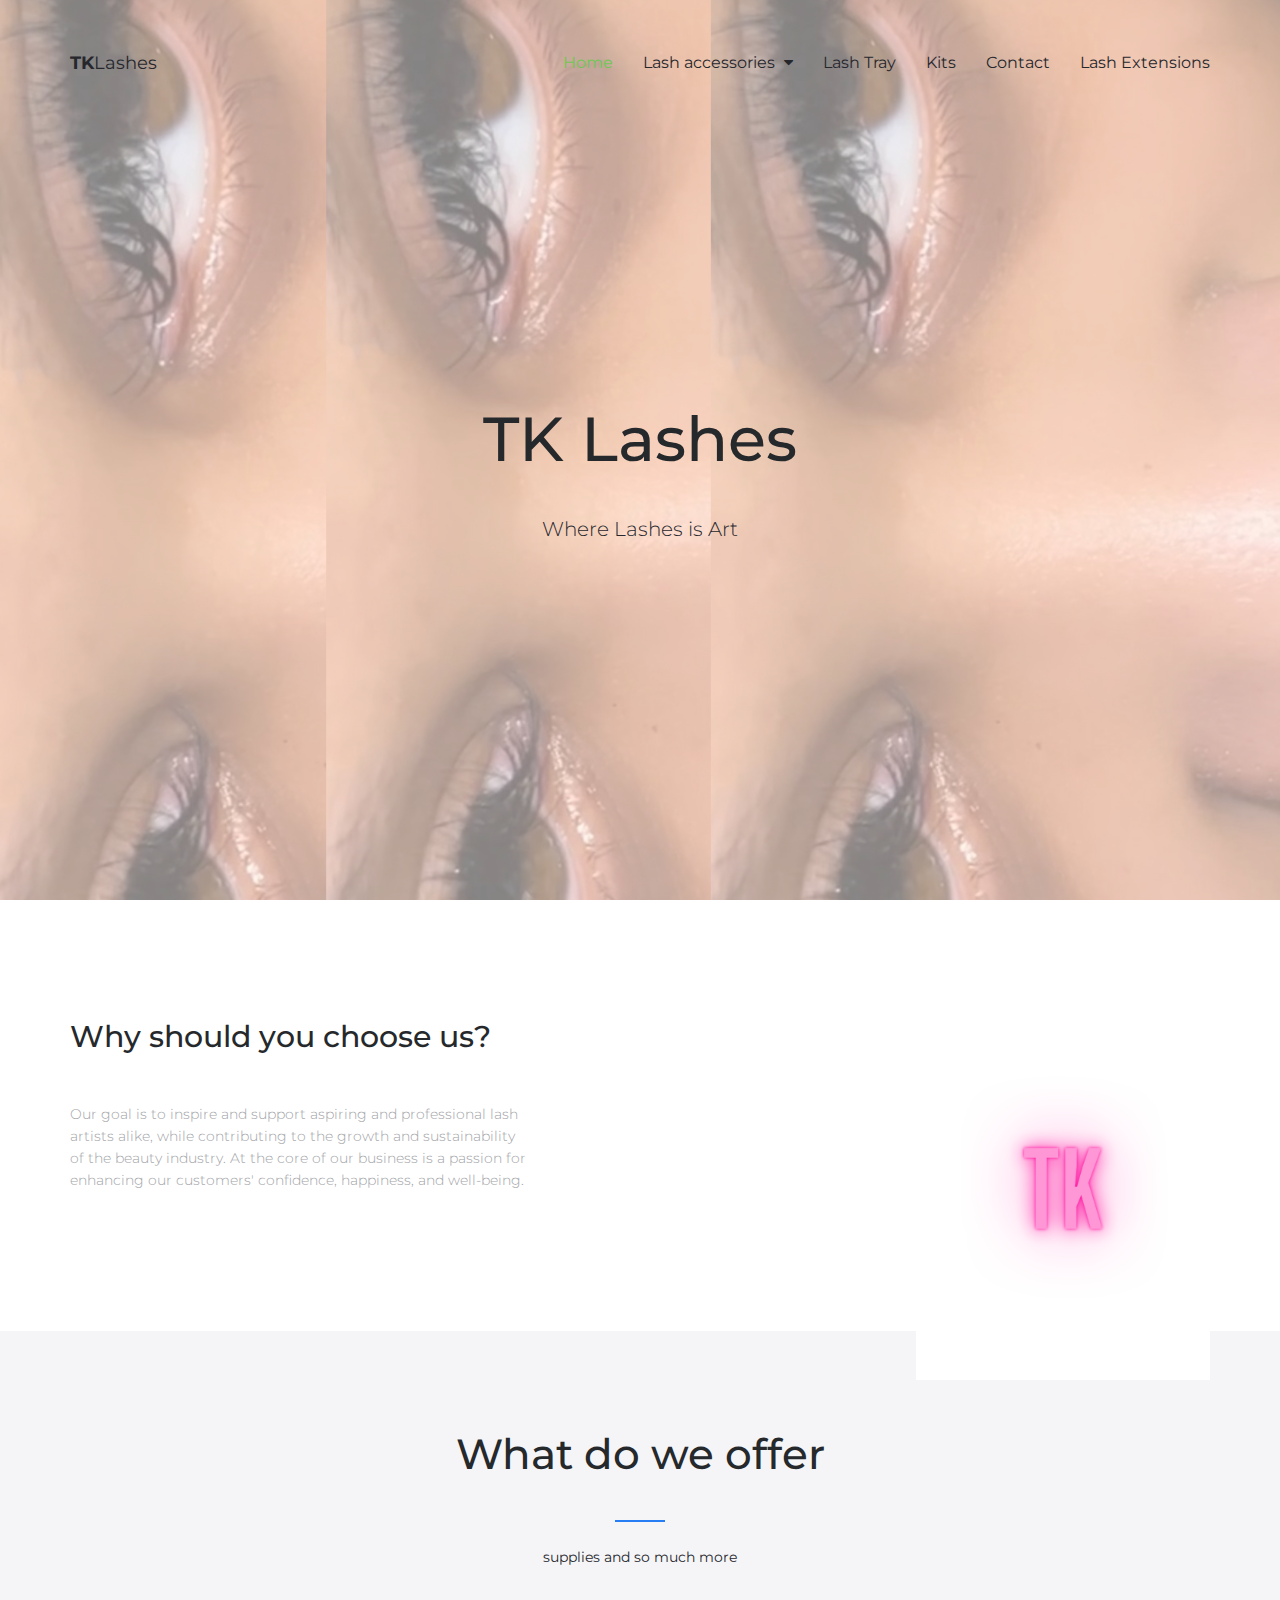
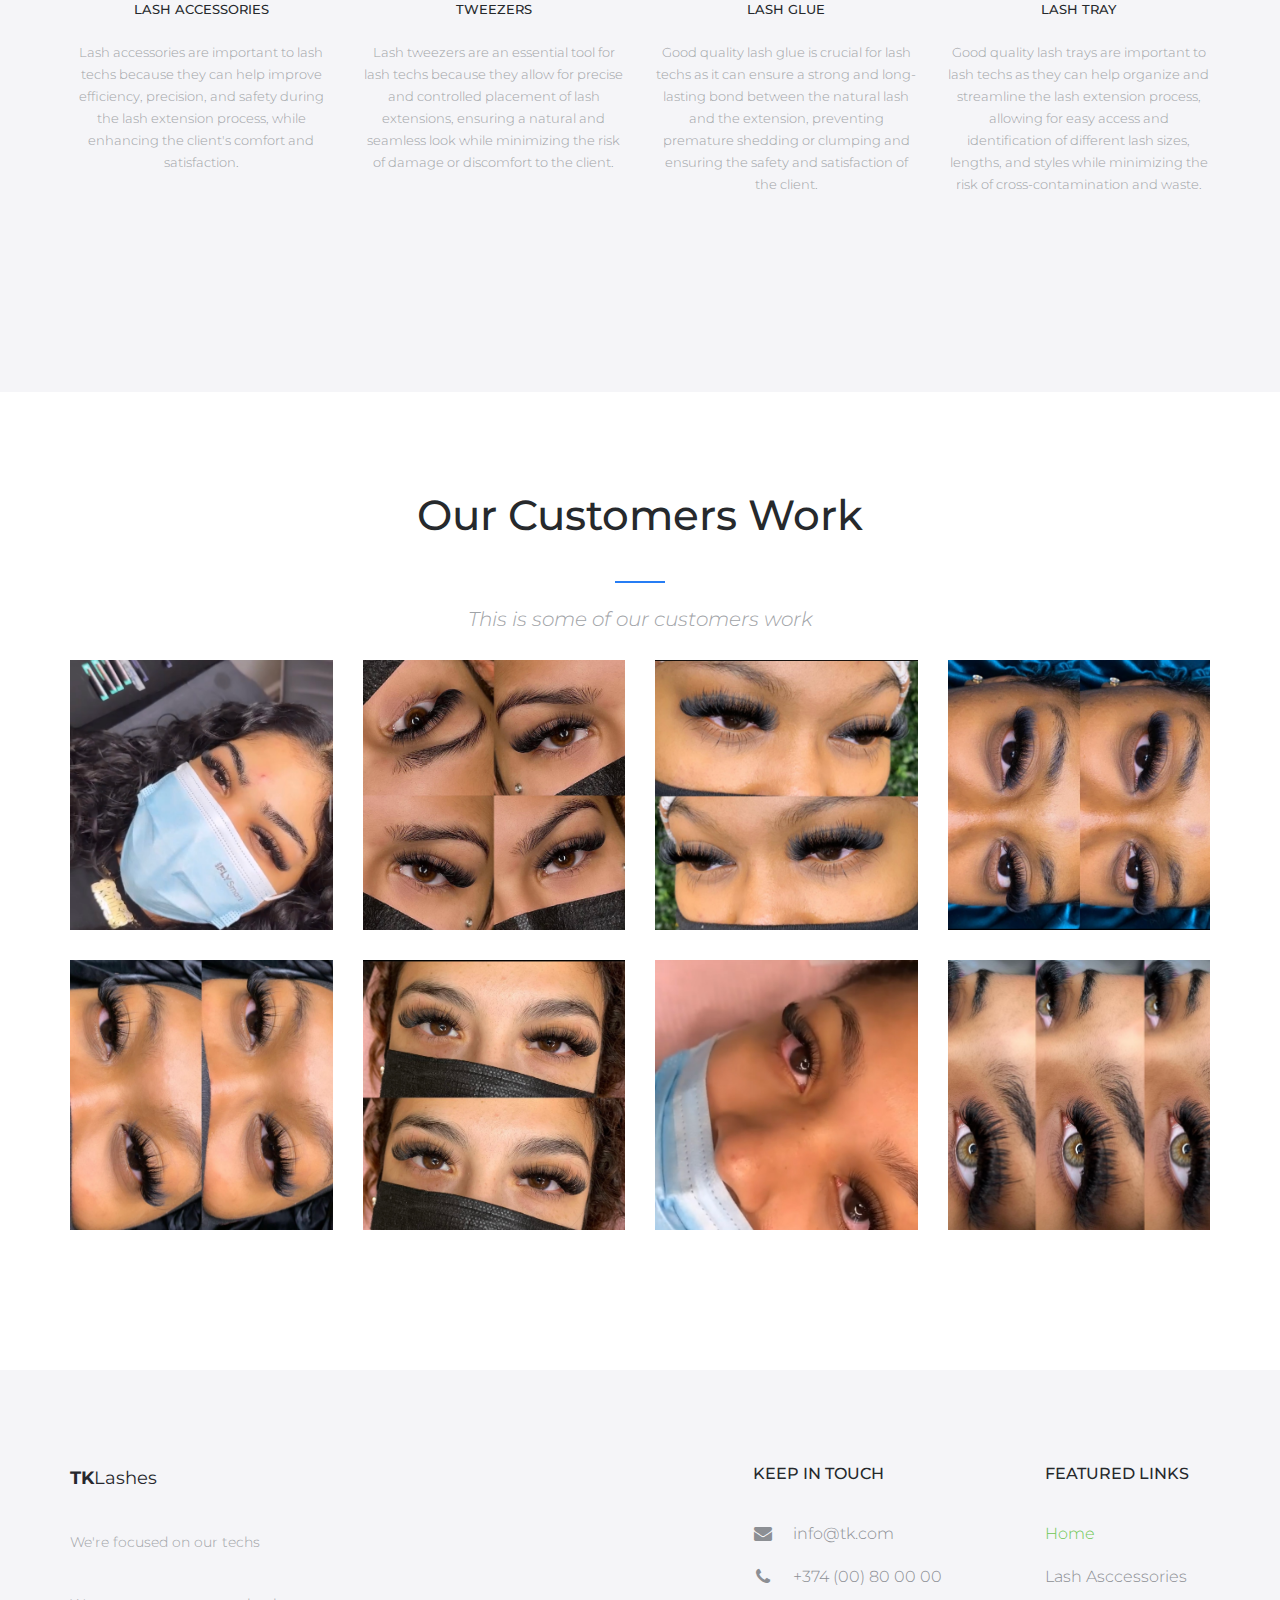
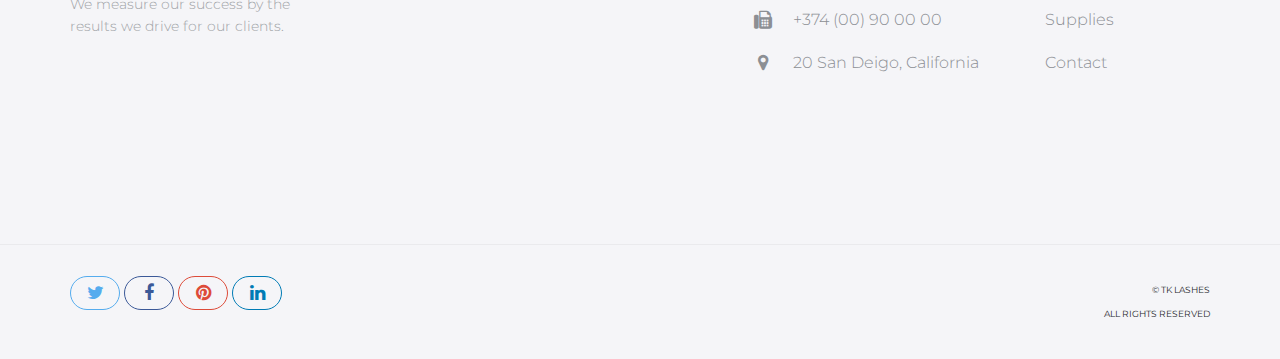
<file: index.html>
<!DOCTYPE html>
<html lang="en">
<head>

    <!-- Basic Page Needs
    ================================================== -->
    <meta http-equiv="Content-Type" content="text/html; charset=utf-8">
    <meta http-equiv="X-UA-Compatible" content="IE=edge">

    <title>TK Lashes</title>

    <meta name="description" content="">
    <meta name="author" content="">
    <meta name="keywords" content="">

    <!-- Mobile Specific Metas
    ================================================== -->
    <meta name="viewport" content="width=device-width, minimum-scale=1.0, maximum-scale=1.0">
    <meta name="apple-mobile-web-app-capable" content="yes">

    <!-- Fonts -->
    <link href="https://fonts.googleapis.com/css?family=Montserrat:300,300i,400,600,700" rel="stylesheet">
    <link rel="stylesheet" href="http://cdnjs.cloudflare.com/ajax/libs/font-awesome/4.4.0/css/font-awesome.min.css">

    <!-- Favicon
    ================================================== -->
    <link rel="apple-touch-icon" sizes="180x180" href="assets/img/tk.png">
    <link rel="icon" type="image/png" sizes="16x16" href="tk.png">

    <!-- Stylesheets
    ================================================== -->
    <!-- Bootstrap core CSS -->
    <link href="assets/css/bootstrap.min.css" rel="stylesheet">

    <!-- Custom styles for this template -->
    <link href="assets/css/style.css" rel="stylesheet">
    <link href="assets/css/responsive.css" rel="stylesheet">

    <!-- HTML5 shim and Respond.js IE8 support of HTML5 elements and media queries -->
    <!--[if lt IE 9]>
    <script src="https://oss.maxcdn.com/libs/html5shiv/3.7.0/html5shiv.js"></script>
    <script src="https://oss.maxcdn.com/libs/respond.js/1.4.2/respond.min.js"></script>
    <![endif]-->

</head>
<body>

    <header id="masthead" class="site-header">
        <nav id="primary-navigation" class="site-navigation">
            <div class="container">

                <div class="navbar-header">
                   
                    <a class="site-title"><span>TK</span>Lashes</a>

                </div><!-- /.navbar-header -->

                <div class="collapse navbar-collapse" id="agency-navbar-collapse">

                    <ul class="nav navbar-nav navbar-right">

                        <li class="active"><a href="index.html" data-toggle="dropdown">Home</a></li>
                        <li class="dropdown"><a href="#" class="dropdown-toggle" data-toggle="dropdown">Lash accessories <i class="fa fa-caret-down hidden-xs" aria-hidden="true"></i></a>

                            <ul class="dropdown-menu" role="menu" aria-labelledby="menu1">
                              <li><a href="portfolio.html">Tweezers</a></li>
                              <li><a href="blog.html">Lash Glue</a></li>
                            </ul>

                        </li>
                        <li><a href="portfolio.html">Lash Tray</a></li>
                        <li><a href="blog.html">Kits</a></li>
                        <li><a href="contact.html">Contact</a></li>
                        <li><a href="ui-elements.html">Lash Extensions </a></li>

                    </ul>

                </div>

            </div>   
        </nav><!-- /.site-navigation -->
    </header><!-- /#mastheaed -->

    <div id="hero" class="hero overlay">
        <div class="hero-content">
            <div class="hero-text">
                <h1>TK Lashes</h1>
                <p> Where Lashes is Art</p>
                
            </div><!-- /.hero-text -->
        </div><!-- /.hero-content -->
    </div><!-- /.hero -->

    <main id="main" class="site-main">

        <section class="site-section section-features">
            <div class="container">
                <div class="row">
                    <div class="col-sm-5">
                        <h2>Why should you choose us?</h2>
                        <p>Our goal is to inspire and support aspiring and professional lash artists alike, while contributing to the growth and sustainability of the beauty industry. At the core of our business is a passion for enhancing our customers' confidence, happiness, and well-being.</p>
                    </div>
                    <div class="col-sm-7 hidden-xs">
                        <img src="assets/img/tk.png" alt="">
                    </div>
                </div>
            </div>
        </section><!-- /.section-features -->

        <section class="site-section section-services gray-bg text-center">
            <div class="container">
                <h2 class="heading-separator">What do we offer</h2
                    p class="subheading-text">supplies and so much more</p>
                <div class="row">
                    <div class="col-md-3 col-xs-6">
                        <div class="service">
                           
                            <h3 class="service-title">Lash accessories</h3>
                            <p class="service-info"> Lash accessories are important to lash techs because they can help improve efficiency, precision, and safety during the lash extension process, while enhancing the client's comfort and satisfaction.



                            </p>
                        </div><!-- /.service -->
                    </div>
                    <div class="col-md-3 col-xs-6">
                        <div class="service">
                            
                            <h3 class="service-title">Tweezers</h3>
                            <p class="service-info">Lash tweezers are an essential tool for lash techs because they allow for precise and controlled placement of lash extensions, ensuring a natural and seamless look while minimizing the risk of damage or discomfort to the client. </p>
                        </div><!-- /.service -->
                    </div>
                    <div class="col-md-3 col-xs-6">
                        <div class="service">
                         
                            <h3 class="service-title">Lash Glue</h3>
                            <p class="service-info">Good quality lash glue is crucial for lash techs as it can ensure a strong and long-lasting bond between the natural lash and the extension, preventing premature shedding or clumping and ensuring the safety and satisfaction of the client.</p>
                        </div><!-- /.service -->
                    </div>
                    <div class="col-md-3 col-xs-6">
                        <div class="service">
                            
                            <h3 class="service-title">Lash Tray</h3>
                            <p class="service-info">Good quality lash trays are important to lash techs as they can help organize and streamline the lash extension process, allowing for easy access and identification of different lash sizes, lengths, and styles while minimizing the risk of cross-contamination and waste.</p>
                        </div><!-- /.service -->
                    </div>
                
                </div>
            </div>
        </section><!-- /.section-services -->

        <section class="site-section section-portfolio">
            <div class="container">
                <div class="text-center">
                    <h2 class="heading-separator">Our Customers Work</h2>
                    <p class="subheading-text">This is some of our customers work</p>
                </div>
                <div class="row">
                    <div class="col-lg-3 col-md-4 col-xs-6">
                        <div class="portfolio-item">
                            <img src="assets/img/1las.png" class="img-res" alt="">
                            <h4 class="portfolio-item-title">Lash Extensions</h4>
                            <a href="portfolio-item.html"><i class="fa fa-arrow-right" aria-hidden="true"></i></a>
                        </div><!-- /.portfolio-item -->
                    </div>
                    <div class="col-lg-3 col-md-4 col-xs-6">
                        <div class="portfolio-item">
                            <img src="assets/img/2las.png" class="img-res" alt="">
                            <h4 class="portfolio-item-title">Lash Extensions</h4>
                            <a href="portfolio-item.html"><i class="fa fa-arrow-right" aria-hidden="true"></i></a>
                        </div><!-- /.portfolio-item -->
                    </div>
                    <div class="col-lg-3 col-md-4 col-xs-6">
                        <div class="portfolio-item">
                            <img src="assets/img/3las.png" class="img-res" alt="">
                            <h4 class="portfolio-item-title">Lash Extensions</h4>
                            <a href="portfolio-item.html"><i class="fa fa-arrow-right" aria-hidden="true"></i></a>
                        </div><!-- /.portfolio-item -->
                    </div>
                    <div class="col-lg-3 col-md-4 col-xs-6">
                        <div class="portfolio-item">
                            <img src="assets/img/4las.png" class="img-res" alt="">
                            <h4 class="portfolio-item-title">Lash Extensions</h4>
                            <a href="portfolio-item.html"><i class="fa fa-arrow-right" aria-hidden="true"></i></a>
                        </div><!-- /.portfolio-item -->
                    </div>
                    <div class="col-lg-3 col-md-4 col-xs-6">
                        <div class="portfolio-item">
                            <img src="assets/img/5las.png" class="img-res" alt="">
                            <h4 class="portfolio-item-title">Lash Extensions</h4>
                            <a href="portfolio-item.html"><i class="fa fa-arrow-right" aria-hidden="true"></i></a>
                        </div><!-- /.portfolio-item -->
                    </div>
                    <div class="col-lg-3 col-md-4 col-xs-6">
                        <div class="portfolio-item">
                            <img src="assets/img/6las.png" class="img-res" alt="">
                            <h4 class="portfolio-item-title">Lash Extensions</h4>
                            <a href="portfolio-item.html"><i class="fa fa-arrow-right" aria-hidden="true"></i></a>
                        </div><!-- /.portfolio-item -->
                    </div>
                    <div class="col-lg-3 col-md-4 col-xs-6">
                        <div class="portfolio-item">
                            <img src="assets/img/7las.png" class="img-res" alt="">
                            <h4 class="portfolio-item-title">Lash Extensions</h4>
                            <a href="portfolio-item.html"><i class="fa fa-arrow-right" aria-hidden="true"></i></a>
                        </div><!-- /.portfolio-item -->
                    </div>
                    <div class="col-lg-3 col-md-4 col-xs-6">
                        <div class="portfolio-item">
                            <img src="assets/img/8las.png" class="img-res" alt="">
                            <h4 class="portfolio-item-title">Lash Extensions</h4>
                            <a href="portfolio-item.html"><i class="fa fa-arrow-right" aria-hidden="true"></i></a>
                        </div><!-- /.portfolio-item -->
                    </div>
                </div>
            </div>
        </section><!-- /.section-portfolio -->

       
    </main><!-- /#main -->

    <footer id="colophon" class="site-footer">
        <div class="container">
            <div class="row">
                <div class="col-md-3 col-sm-4 col-xs-6">
                    <a class="site-title"><span>TK</span>Lashes</a>
                    <p>We're focused on our techs</p>
                    <p>We measure our success by the results we drive for our clients.</p>
                </div>
                <div class="col-lg-offset-4 col-md-3 col-sm-4 col-md-offset-2 col-sm-offset-0 col-xs-6 ">
                    <h3>Keep in touch</h3>
                    <ul class="list-unstyled contact-links">
                        <li><i class="fa fa-envelope" aria-hidden="true"></i><a href="mailto:info@agencyperfect.com">info@tk.com</a></li>
                        <li><i class="fa fa-phone" aria-hidden="true"></i><a href="tel:+37400800000">+374 (00) 80 00 00 </a></li>
                        <li><i class="fa fa-fax" aria-hidden="true"></i><a href="+37400900000">+374 (00) 90 00 00</a></li>
                        <li><i class="fa fa-map-marker" aria-hidden="true"></i><p>20 San Deigo, California</p></li>
                    </ul>
                </div>
                <div class="clearfix visible-xs"></div>
                <div class="col-lg-2 col-md-3 col-sm-4 col-xs-6">
                    <h3>Featured links</h3>
                    <ul class="list-unstyled">
                        <li class="active"><a href="index.html">Home</a></li>
                        <li><a href="blog.html">Lash Asccessories </a></li>
                        <li><a href="portfolio.html">Supplies</a></li>
                        <li><a href="contact.html">Contact</a></li>
                    </ul>
                </div>
            </div>
        </div>
        <div class="copyright">
            <div class="container">
                <div class="row">
                    <div class="col-xs-8">
                        <div class="social-links">
                            <a class="twitter-bg" href="#"><i class="fa fa-twitter"></i></a>
                            <a class="facebook-bg" href="#"><i class="fa fa-facebook"></i></a>
                            <a class="pinterest" href="#"><i class="fa fa-pinterest"></i></a>
                            <a class="linkedin-bg" href="#"><i class="fa fa-linkedin"></i></a>
                        </div><!-- /.social-links -->
                    </div>
                    <div class="col-xs-4">
                        <div class="text-right">
                            <p>&copy; TK Lashes</p>
                            <p>All Rights Reserved</p>
                        </div>
                    </div>
                </div>
            </div>
        </div><!-- /.copyright -->
    </footer><!-- /#footer -->


    <!-- Bootstrap core JavaScript
    ================================================== -->
    <!-- Placed at the end of the document so the pages load faster -->
    <script src="https://ajax.googleapis.com/ajax/libs/jquery/3.1.1/jquery.min.js"></script>
    <script src="assets/js/bootstrap.min.js"></script>
    <script src="assets/js/bootstrap-select.min.js"></script>
    <script src="assets/js/jquery.slicknav.min.js"></script>
    <script src="assets/js/jquery.countTo.min.js"></script>
    <script src="assets/js/jquery.shuffle.min.js"></script>
    <script src="assets/js/script.js"></script>
  
</body>
</html>
</file>
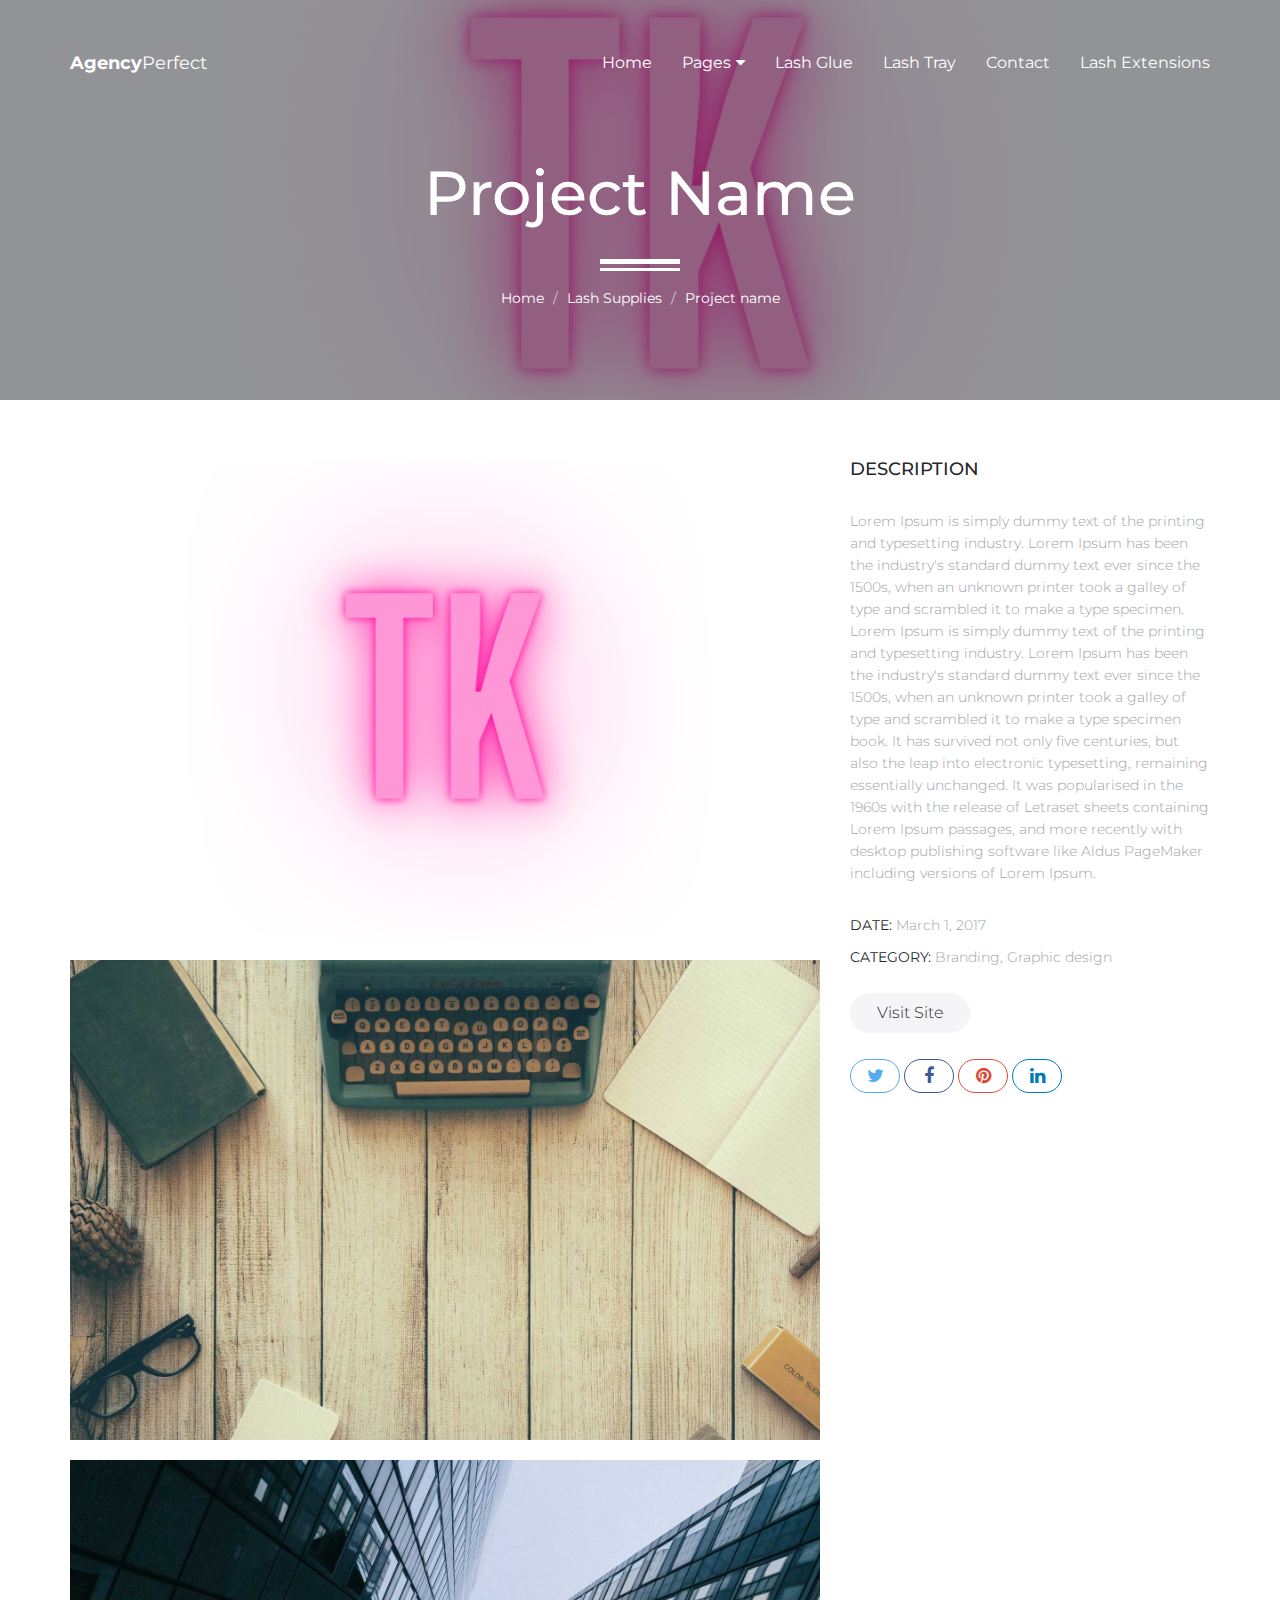
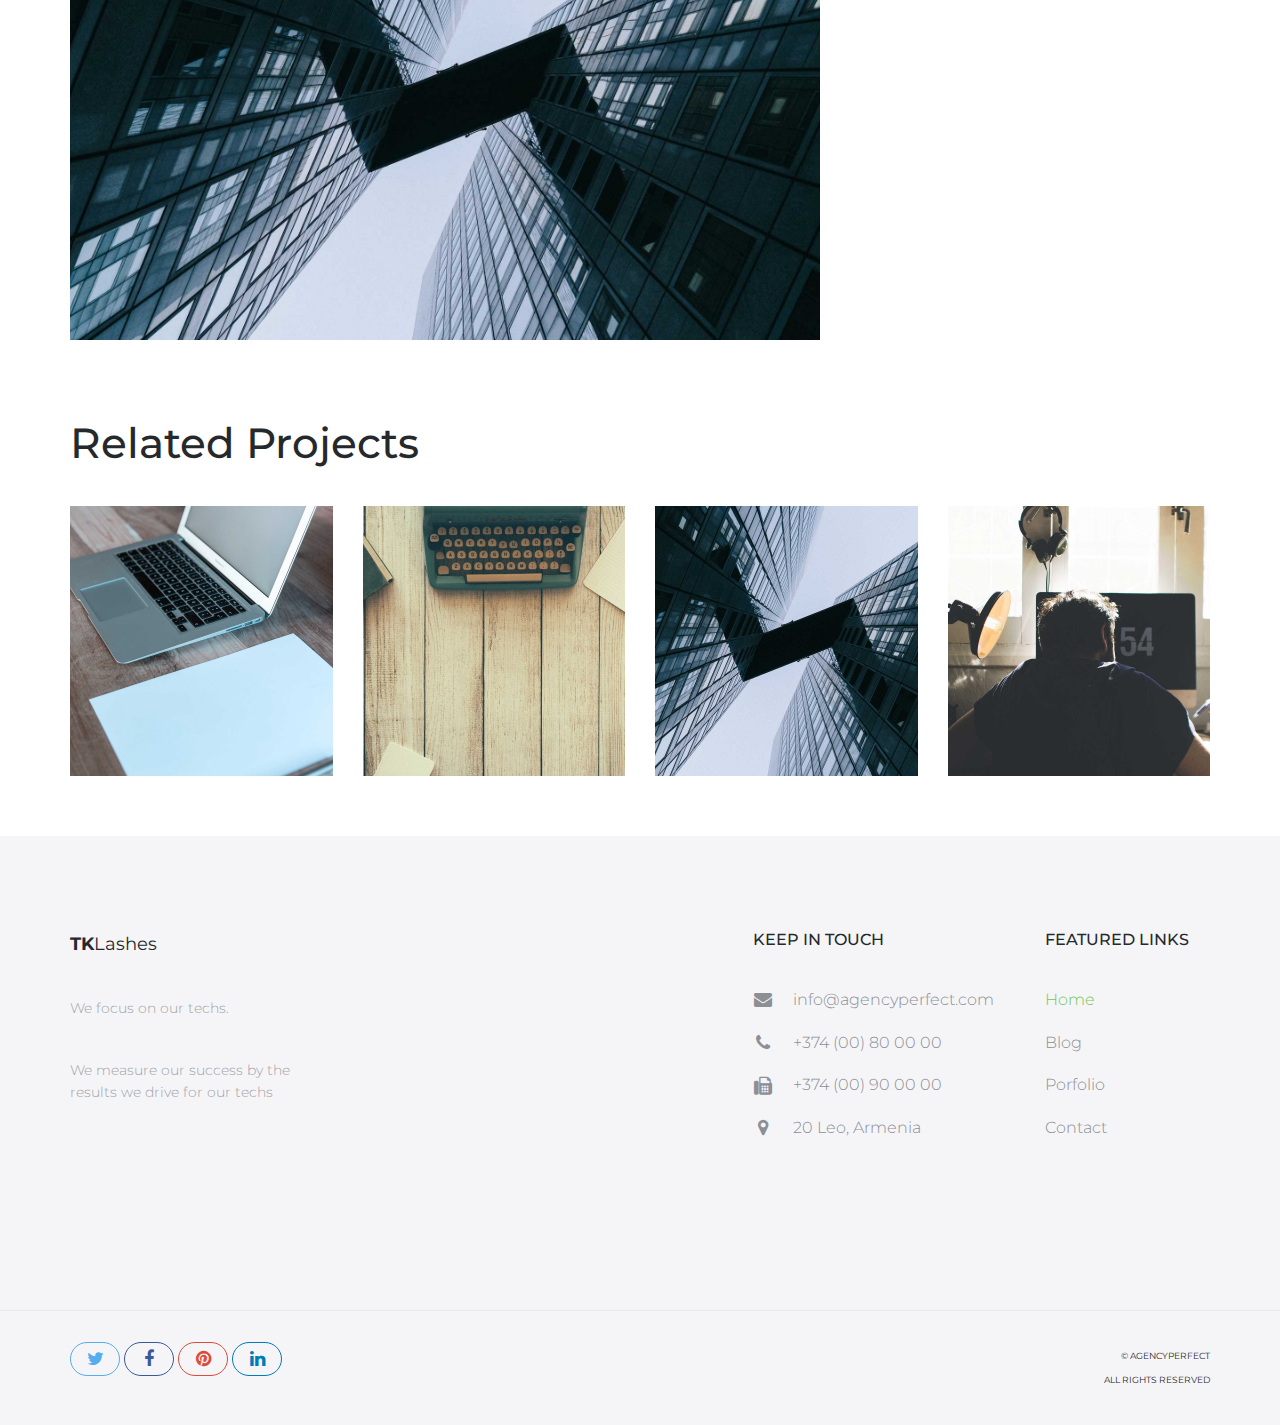
<file: portfolio-item.html>
<!DOCTYPE html>
<html lang="en">
<head>

    <!-- Basic Page Needs
    ================================================== -->
    <meta http-equiv="Content-Type" content="text/html; charset=utf-8">
    <meta http-equiv="X-UA-Compatible" content="IE=edge">

    <title>Portfolio | TK Lashes</title>

    <meta name="description" content="">
    <meta name="author" content="">
    <meta name="keywords" content="">

    <!-- Mobile Specific Metas
    ================================================== -->
    <meta name="viewport" content="width=device-width, minimum-scale=1.0, maximum-scale=1.0">
    <meta name="apple-mobile-web-app-capable" content="yes">

    <!-- Fonts -->
    <link href="https://fonts.googleapis.com/css?family=Montserrat:300,300i,400,600,700" rel="stylesheet">
    <link rel="stylesheet" href="http://cdnjs.cloudflare.com/ajax/libs/font-awesome/4.4.0/css/font-awesome.min.css">

    <!-- Favicon
    ================================================== -->
    <link rel="apple-touch-icon" sizes="180x180" href="assets/img/tk.png">
    <link rel="icon" type="image/png" sizes="16x16" href="assets/img/favicon.png">

    <!-- Stylesheets
    ================================================== -->
    <!-- Bootstrap core CSS -->
    <link href="assets/css/bootstrap.min.css" rel="stylesheet">

    <!-- Custom styles for this template -->
    <link href="assets/css/style.css" rel="stylesheet">
    <link href="assets/css/responsive.css" rel="stylesheet">

    <!-- HTML5 shim and Respond.js IE8 support of HTML5 elements and media queries -->
    <!--[if lt IE 9]>
    <script src="https://oss.maxcdn.com/libs/html5shiv/3.7.0/html5shiv.js"></script>
    <script src="https://oss.maxcdn.com/libs/respond.js/1.4.2/respond.min.js"></script>
    <![endif]-->

</head>
<body>

    <header id="masthead" class="site-header site-header-white">
        <nav id="primary-navigation" class="site-navigation">
            <div class="container">

                <div class="navbar-header">
                   
                    <a href="index.html" class="site-title"><span>Agency</span>Perfect</a>

                </div><!-- /.navbar-header -->

                <div class="collapse navbar-collapse" id="agency-navbar-collapse">

                    <ul class="nav navbar-nav navbar-right">

                        <li><a href="index.html">Home</a></li>
                        <li class="dropdown"><a href="#" class="dropdown-toggle" data-toggle="dropdown">Pages<i class="fa fa-caret-down hidden-xs" aria-hidden="true"></i></a>

                            <ul class="dropdown-menu" role="menu" aria-labelledby="menu1">
                              <li><a href="portfolio.html">Lash Accessories</a></li>
                              <li><a href="blog.html">Tweezers</a></li>
                            </ul>

                        </li>
                        <li><a href="portfolio.html">Lash Glue</a></li>
                        <li><a href="blog.html">Lash Tray</a></li>
                        <li><a href="contact.html">Contact</a></li>
                        <li><a href="ui-elements.html">Lash Extensions</a></li>

                    </ul>

                </div>

            </div>   
        </nav><!-- /.site-navigation -->
    </header><!-- /#mastheaed -->

    <div id="hero" class="hero overlay subpage-hero portfolio-hero">
        <div class="hero-content">
            <div class="hero-text">
                <h1>Project Name</h1>
                <ol class="breadcrumb">
                  <li class="breadcrumb-item"><a href="index.html">Home</a></li>
                  <li class="breadcrumb-item"><a href="portfolio.html">Lash Supplies</a></li>
                  <li class="breadcrumb-item active">Project name</li>
                </ol>
            </div><!-- /.hero-text -->
        </div><!-- /.hero-content -->
    </div><!-- /.hero -->

    <main id="main" class="site-main">

        <section class="site-section subpage-site-section section-project">

            <div class="container">
                <div class="row">
                    <div class="col-md-8">
                        <div class="project-img">
                            <img src="assets/img/tk.png" class="img-res" alt="">
                        </div><!-- /.project-img -->
                        <div class="project-img">
                            <img src="assets/img/portfolio-2.jpg" class="img-res" alt="">
                        </div><!-- /.project-img -->
                        <div class="project-img">
                            <img src="assets/img/portfolio-3.jpg" class="img-res" alt="">
                        </div><!-- /.project-img -->

                    </div>
                    <aside class="col-md-4">
                        <div class="project-info">
                            <h5>Description</h5>

                            <p class="project-description">Lorem Ipsum is simply dummy text of the printing and typesetting industry. Lorem Ipsum has been the industry's standard dummy text ever since the 1500s, when an unknown printer took a galley of type and scrambled it to make a type specimen. Lorem Ipsum is simply dummy text of the printing and typesetting industry. Lorem Ipsum has been the industry's standard dummy text ever since the 1500s, when an unknown printer took a galley of type and scrambled it to make a type specimen book. It has survived not only five centuries, but also the leap into electronic typesetting, remaining essentially unchanged. It was popularised in the 1960s with the release of Letraset sheets containing Lorem Ipsum passages, and more recently with desktop publishing software like Aldus PageMaker including versions of Lorem Ipsum.</p>

                            <div class="project-date-category">
                                <p><span>Date:</span> March 1, 2017</p>
                                <p><span>Category:</span> Branding, Graphic design</p>
                            </div><!-- /.project-cat -->

                            <a href="#" class="btn btn-gray">Visit Site</a>

                            <div class="social-links">
                                <a class="twitter-bg" href="#"><i class="fa fa-twitter"></i></a>
                                <a class="facebook-bg" href="#"><i class="fa fa-facebook"></i></a>
                                <a class="pinterest" href="#"><i class="fa fa-pinterest"></i></a>
                                <a class="linkedin-bg" href="#"><i class="fa fa-linkedin"></i></a>
                            </div><!-- /.social-links -->
                            
                        </div><!-- /.project-description -->
                    </aside>
                </div>
            </div>
            
        </section><!-- /.section-project -->

        <section class="site-section subpage-site-section section-related-projects">
            <div class="container">
                <div class="text-left">
                    <h2>Related Projects</h2>
                </div>
                <div class="row">
                    <div class="col-lg-3 col-md-4 col-xs-6">
                        <div class="portfolio-item">
                            <img src="assets/img/portfolio-1.jpg" class="img-res" alt="">
                            <h4 class="portfolio-item-title">Portfolio item</h4>
                            <a href="portfolio-item.html"><i class="fa fa-arrow-right" aria-hidden="true"></i></a>
                        </div><!-- /.portfolio-item -->
                    </div>
                    <div class="col-lg-3 col-md-4 col-xs-6">
                        <div class="portfolio-item">
                            <img src="assets/img/portfolio-2.jpg" class="img-res" alt="">
                            <h4 class="portfolio-item-title">Portfolio item</h4>
                            <a href="portfolio-item.html"><i class="fa fa-arrow-right" aria-hidden="true"></i></a>
                        </div><!-- /.portfolio-item -->
                    </div>
                    <div class="col-lg-3 col-md-4 col-xs-6">
                        <div class="portfolio-item">
                            <img src="assets/img/portfolio-3.jpg" class="img-res" alt="">
                            <h4 class="portfolio-item-title">Portfolio item</h4>
                            <a href="portfolio-item.html"><i class="fa fa-arrow-right" aria-hidden="true"></i></a>
                        </div><!-- /.portfolio-item -->
                    </div>
                    <div class="col-lg-3 col-md-4 col-xs-6">
                        <div class="portfolio-item">
                            <img src="assets/img/portfolio-4.jpg" class="img-res" alt="">
                            <h4 class="portfolio-item-title">Portfolio item</h4>
                            <a href="portfolio-item.html"><i class="fa fa-arrow-right" aria-hidden="true"></i></a>
                        </div><!-- /.portfolio-item -->
                    </div>
                </div>
            </div>
        </section><!-- /.section-portfolio -->

    </main><!-- /#main -->

    <footer id="colophon" class="site-footer">
        <div class="container">
            <div class="row">
                <div class="col-md-3 col-sm-4 col-xs-6">
                    <a class="site-title"><span>TK</span>Lashes</a>
                    <p>We focus on our techs.</p>
                    <p>We measure our success by the results we drive for our techs</p>
                </div>
                <div class="col-lg-offset-4 col-md-3 col-sm-4 col-md-offset-2 col-sm-offset-0 col-xs-6 ">
                    <h3>Keep in touch</h3>
                    <ul class="list-unstyled contact-links">
                        <li><i class="fa fa-envelope" aria-hidden="true"></i><a href="mailto:info@agencyperfect.com">info@agencyperfect.com</a></li>
                        <li><i class="fa fa-phone" aria-hidden="true"></i><a href="tel:+37400800000">+374 (00) 80 00 00 </a></li>
                        <li><i class="fa fa-fax" aria-hidden="true"></i><a href="+37400900000">+374 (00) 90 00 00</a></li>
                        <li><i class="fa fa-map-marker" aria-hidden="true"></i><p>20 Leo, Armenia</p></li>
                    </ul>
                </div>
                <div class="clearfix visible-xs"></div>
                <div class="col-lg-2 col-md-3 col-sm-4 col-xs-6">
                    <h3>Featured links</h3>
                    <ul class="list-unstyled">
                        <li class="active"><a href="index.html">Home</a></li>
                        <li><a href="blog.html">Blog</a></li>
                        <li><a href="portfolio.html">Porfolio</a></li>
                        <li><a href="contact.html">Contact</a></li>
                    </ul>
                </div>
            </div>
        </div>
        <div class="copyright">
            <div class="container">
                <div class="row">
                    <div class="col-xs-8">
                        <div class="social-links">
                            <a class="twitter-bg" href="#"><i class="fa fa-twitter"></i></a>
                            <a class="facebook-bg" href="#"><i class="fa fa-facebook"></i></a>
                            <a class="pinterest" href="#"><i class="fa fa-pinterest"></i></a>
                            <a class="linkedin-bg" href="#"><i class="fa fa-linkedin"></i></a>
                        </div><!-- /.social-links -->
                    </div>
                    <div class="col-xs-4">
                        <div class="text-right">
                            <p>&copy; AgencyPerfect</p>
                            <p>All Rights Reserved</p>
                        </div>
                    </div>
                </div>
            </div>
        </div><!-- /.copyright -->
    </footer><!-- /#footer -->



    <!-- Bootstrap core JavaScript
    ================================================== -->
    <!-- Placed at the end of the document so the pages load faster -->
    <script src="https://ajax.googleapis.com/ajax/libs/jquery/3.1.1/jquery.min.js"></script>
    <script src="assets/js/bootstrap.min.js"></script>
    <script src="assets/js/bootstrap-select.min.js"></script>
    <script src="assets/js/jquery.slicknav.min.js"></script>
    <script src="assets/js/jquery.countTo.min.js"></script>
    <script src="assets/js/jquery.shuffle.min.js"></script>
    <script src="assets/js/script.js"></script>
  
</body>
</html>
</file>
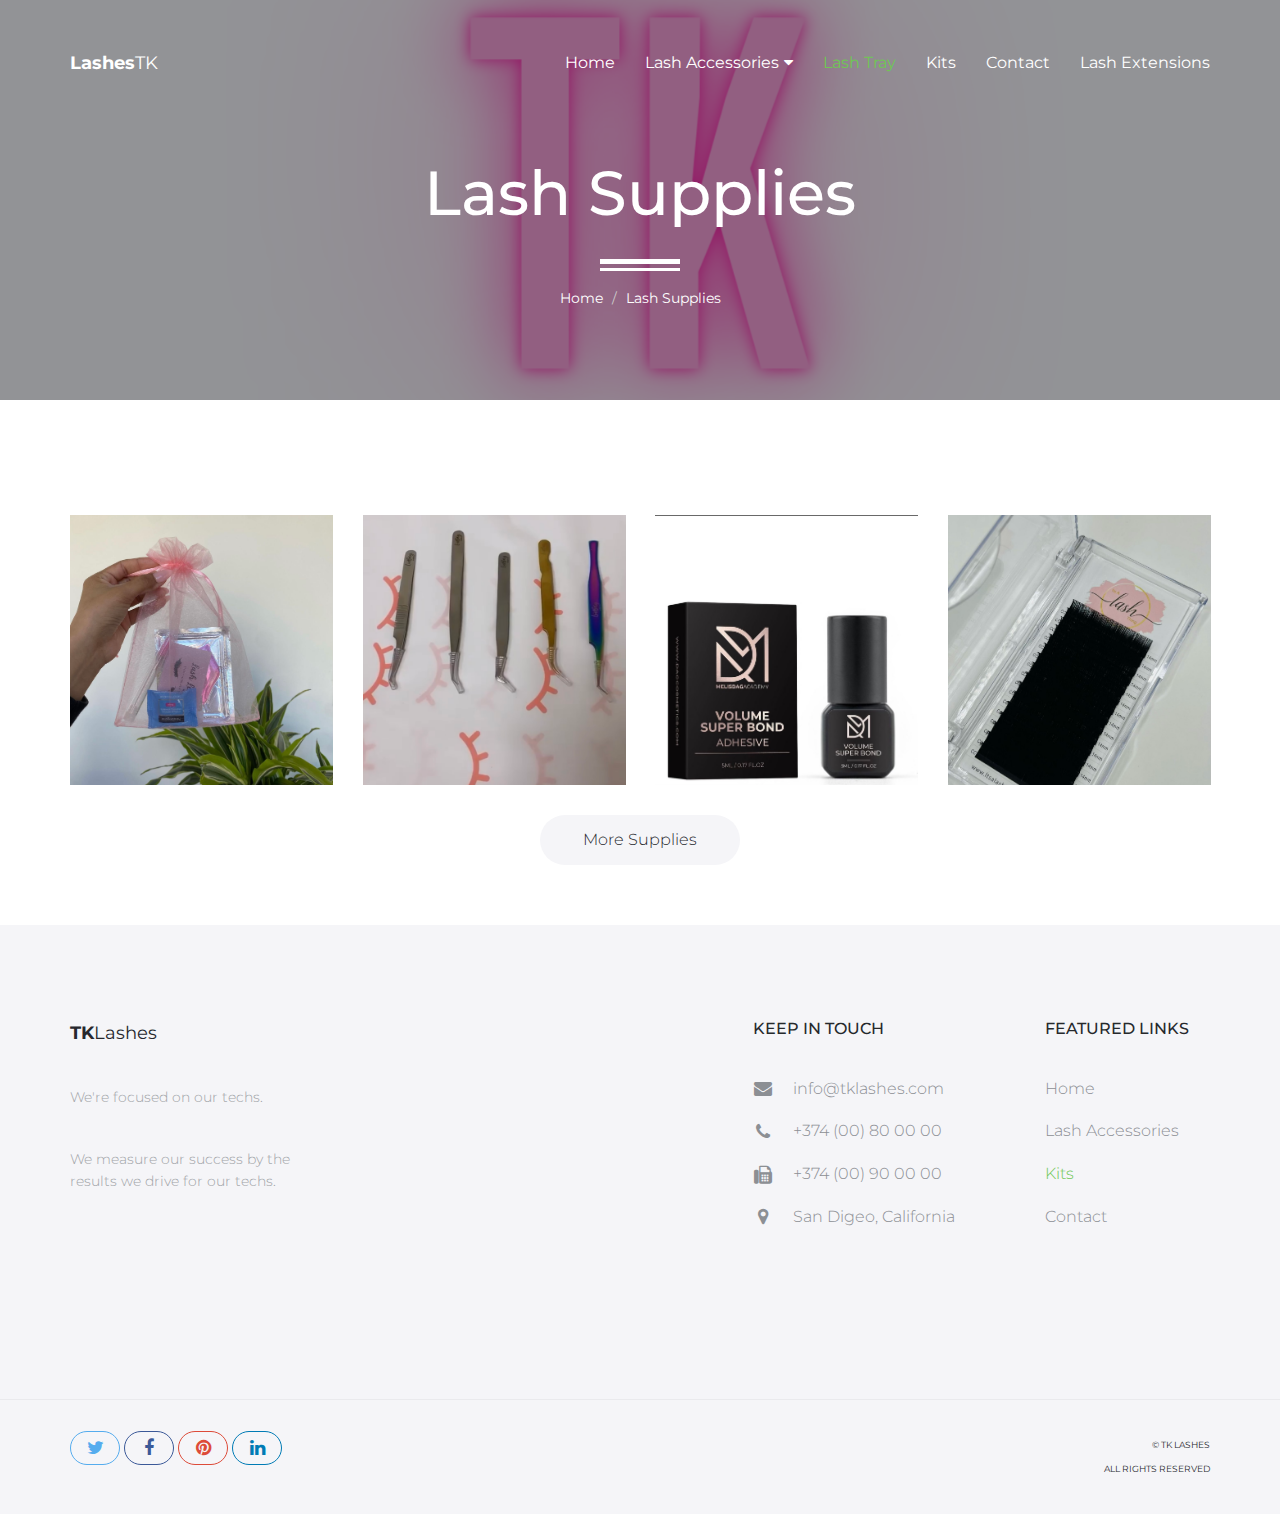
<file: portfolio.html>
<!DOCTYPE html>
<html lang="en">
<head>

    <!-- Basic Page Needs
    ================================================== -->
    <meta http-equiv="Content-Type" content="text/html; charset=utf-8">
    <meta http-equiv="X-UA-Compatible" content="IE=edge">

    <title>Lash Trays | TK Lashes</title>

    <meta name="description" content="">
    <meta name="author" content="">
    <meta name="keywords" content="">

    <!-- Mobile Specific Metas
    ================================================== -->
    <meta name="viewport" content="width=device-width, minimum-scale=1.0, maximum-scale=1.0">
    <meta name="apple-mobile-web-app-capable" content="yes">

    <!-- Fonts -->
    <link href="https://fonts.googleapis.com/css?family=Montserrat:300,300i,400,600,700" rel="stylesheet">
    <link rel="stylesheet" href="http://cdnjs.cloudflare.com/ajax/libs/font-awesome/4.4.0/css/font-awesome.min.css">

    <!-- Favicon
    ================================================== -->
    <link rel="apple-touch-icon" sizes="180x180" href="assets/img/tk.png">
    <link rel="icon" type="image/png" sizes="16x16" href="assets/img/tk.png">

    <!-- Stylesheets
    ================================================== -->
    <!-- Bootstrap core CSS -->
    <link href="assets/css/bootstrap.min.css" rel="stylesheet">

    <!-- Custom styles for this template -->
    <link href="assets/css/style.css" rel="stylesheet">
    <link href="assets/css/responsive.css" rel="stylesheet">

    <!-- HTML5 shim and Respond.js IE8 support of HTML5 elements and media queries -->
    <!--[if lt IE 9]>
    <script src="https://oss.maxcdn.com/libs/html5shiv/3.7.0/html5shiv.js"></script>
    <script src="https://oss.maxcdn.com/libs/respond.js/1.4.2/respond.min.js"></script>
    <![endif]-->

</head>
<body>

    <header id="masthead" class="site-header site-header-white">
        <nav id="primary-navigation" class="site-navigation">
            <div class="container">

                <div class="navbar-header">
                   
                    <a href="index.html" class="site-title"><span>Lashes</span>TK</a>

                </div><!-- /.navbar-header -->

                <div class="collapse navbar-collapse" id="agency-navbar-collapse">

                    <ul class="nav navbar-nav navbar-right">

                        <li><a href="index.html">Home</a></li>
                        <li class="dropdown"><a href="#" class="dropdown-toggle" data-toggle="dropdown">Lash Accessories<i class="fa fa-caret-down hidden-xs" aria-hidden="true"></i></a>

                            <ul class="dropdown-menu" role="menu" aria-labelledby="menu1">
                              <li><a href="portfolio.html">Tweezers</a></li>
                              <li><a href="blog.html">Lash Glue</a></li>
                            </ul>

                        </li>
                        <li class="active"><a href="portfolio.html">Lash Tray</a></li>
                        <li><a href="blog.html">Kits</a></li>
                        <li><a href="contact.html">Contact</a></li>
                        <li><a href="ui-elements.html">Lash Extensions </a></li>
                        
                    </ul>

                </div>

            </div>   
        </nav><!-- /.site-navigation -->
    </header><!-- /#mastheaed -->

    <div id="hero" class="hero overlay subpage-hero portfolio-hero">
        <div class="hero-content">
            <div class="hero-text">
                <h1>Lash Supplies</h1>
                <ol class="breadcrumb">
                  <li class="breadcrumb-item"><a href="#">Home</a></li>
                  <li class="breadcrumb-item active">Lash Supplies
                </ol>
            </div><!-- /.hero-text -->
        </div><!-- /.hero-content -->
    </div><!-- /.hero -->

    <main id="main" class="site-main">

        <section class="site-section subpage-site-section section-portfolio">
            <div class="container">

                <div id="grid" class="row">
                    <div class="col-lg-3 col-md-4 col-xs-6" data-groups='["webdesign"]'>
                        <div class="portfolio-item">
                            <img src="assets/img/ass.png" class="img-res" alt="">
                            <h4 class="portfolio-item-title"> Asccessories $13</h4>
                            <a href="portfolio-item.html"><i class="fa fa-arrow-right" aria-hidden="true"></i></a>
                        </div><!-- /.portfolio-item -->
                    </div>
                    <div class="col-lg-3 col-md-4 col-xs-6" data-groups='["mobileapp"]'>
                        <div class="portfolio-item">
                            <img src="assets/img/twez.png" class="img-res" alt="">
                            <h4 class="portfolio-item-title">Lash Tweezers $19</h4>
                            <a href="portfolio-item.html"><i class="fa fa-arrow-right" aria-hidden="true"></i></a>
                        </div><!-- /.portfolio-item -->
                    </div>
                    <div class="col-lg-3 col-md-4 col-xs-6" data-groups='["illustration"]'>
                        <div class="portfolio-item">
                            <img src="assets/img/glu.png" class="img-res" alt="">
                            <h4 class="portfolio-item-title">Lash Glue $40</h4>
                            <a href="portfolio-item.html"><i class="fa fa-arrow-right" aria-hidden="true"></i></a>
                        </div><!-- /.portfolio-item -->
                    </div>
                    <div class="col-lg-3 col-md-4 col-xs-6" data-groups='["branding"]'>
                        <div class="portfolio-item">
                            <img src="assets/img/trey.png" class="img-res" alt="">
                            <h4 class="portfolio-item-title">Lash Trays $13</h4>
                            <a href="portfolio-item.html"><i class="fa fa-arrow-right" aria-hidden="true"></i></a>
                        </div><!-- /.portfolio-item -->
                    </div>
                    <div class="col-lg-3 col-md-4 col-xs-6" data-groups='["photography"]'>
                        <div class="portfolio-item">
                            <img src="assets/img/kit1.png" class="img-res" alt="">
                            <h4 class="portfolio-item-title">Lash Kits $400</h4>
                            <a href="portfolio-item.html"><i class="fa fa-arrow-right" aria-hidden="true"></i></a>
                        </div><!-- /.portfolio-item -->
                    </div>
                    <div class="col-lg-3 col-md-4 col-xs-6" data-groups='["illustration"]'>
                        <div class="portfolio-item">
                            <img src="assets/img/set.png" class="img-res" alt="">
                            <h4 class="portfolio-item-title">Videos $20</h4>
                            <a href="portfolio-item.html"><i class="fa fa-arrow-right" aria-hidden="true"></i></a>
                        </div><!-- /.portfolio-item -->
                    </div>

                    </div>
                </div>
                <div class="text-center">
                    <a class="btn btn-gray" href="#" id="loadMore">More Supplies </a>
                </div>

            </div>
        </section><!-- /.section-portfolio -->

    </main><!-- /#main -->

    <footer id="colophon" class="site-footer">
        <div class="container">
            <div class="row">
                <div class="col-md-3 col-sm-4 col-xs-6">
                    <a class="site-title"><span>TK</span>Lashes</a>
                    <p>We're focused on our techs.</p>
                    <p>We measure our success by the results we drive for our techs.</p>
                </div>
                <div class="col-lg-offset-4 col-md-3 col-sm-4 col-md-offset-2 col-sm-offset-0 col-xs-6 ">
                    <h3>Keep in touch</h3>
                    <ul class="list-unstyled contact-links">
                        <li><i class="fa fa-envelope" aria-hidden="true"></i><a href="mailto:info@tklashes.com">info@tklashes.com</a></li>
                        <li><i class="fa fa-phone" aria-hidden="true"></i><a href="tel:+37400800000">+374 (00) 80 00 00 </a></li>
                        <li><i class="fa fa-fax" aria-hidden="true"></i><a href="+37400900000">+374 (00) 90 00 00</a></li>
                        <li><i class="fa fa-map-marker" aria-hidden="true"></i><p>San Digeo, California</p></li>
                    </ul>
                </div>
                <div class="clearfix visible-xs"></div>
                <div class="col-lg-2 col-md-3 col-sm-4 col-xs-6">
                    <h3>Featured links</h3>
                    <ul class="list-unstyled">
                        <li><a href="index.html">Home</a></li>
                        <li><a href="blog.html">Lash Accessories</a></li>
                        <li class="active"><a href="portfolio.html">Kits</a></li>
                        <li><a href="contact.html">Contact</a></li>
                    </ul>
                </div>
            </div>
        </div>
        <div class="copyright">
            <div class="container">
                <div class="row">
                    <div class="col-xs-8">
                        <div class="social-links">
                            <a class="twitter-bg" href="#"><i class="fa fa-twitter"></i></a>
                            <a class="facebook-bg" href="#"><i class="fa fa-facebook"></i></a>
                            <a class="pinterest" href="#"><i class="fa fa-pinterest"></i></a>
                            <a class="linkedin-bg" href="#"><i class="fa fa-linkedin"></i></a>
                        </div><!-- /.social-links -->
                    </div>
                    <div class="col-xs-4">
                        <div class="text-right">
                            <p>&copy; TK Lashes</p>
                            <p>All Rights Reserved</p>
                        </div>
                    </div>
                </div>
            </div>
        </div><!-- /.copyright -->
    </footer><!-- /#footer -->



    <!-- Bootstrap core JavaScript
    ================================================== -->
    <!-- Placed at the end of the document so the pages load faster -->
    <script src="https://ajax.googleapis.com/ajax/libs/jquery/3.1.1/jquery.min.js"></script>
    <script src="assets/js/bootstrap.min.js"></script>
    <script src="assets/js/bootstrap-select.min.js"></script>
    <script src="assets/js/jquery.slicknav.min.js"></script>
    <script src="assets/js/jquery.countTo.min.js"></script>
    <script src="assets/js/jquery.shuffle.min.js"></script>
    <script src="assets/js/script.js"></script>
  
</body>
</html>
</file>
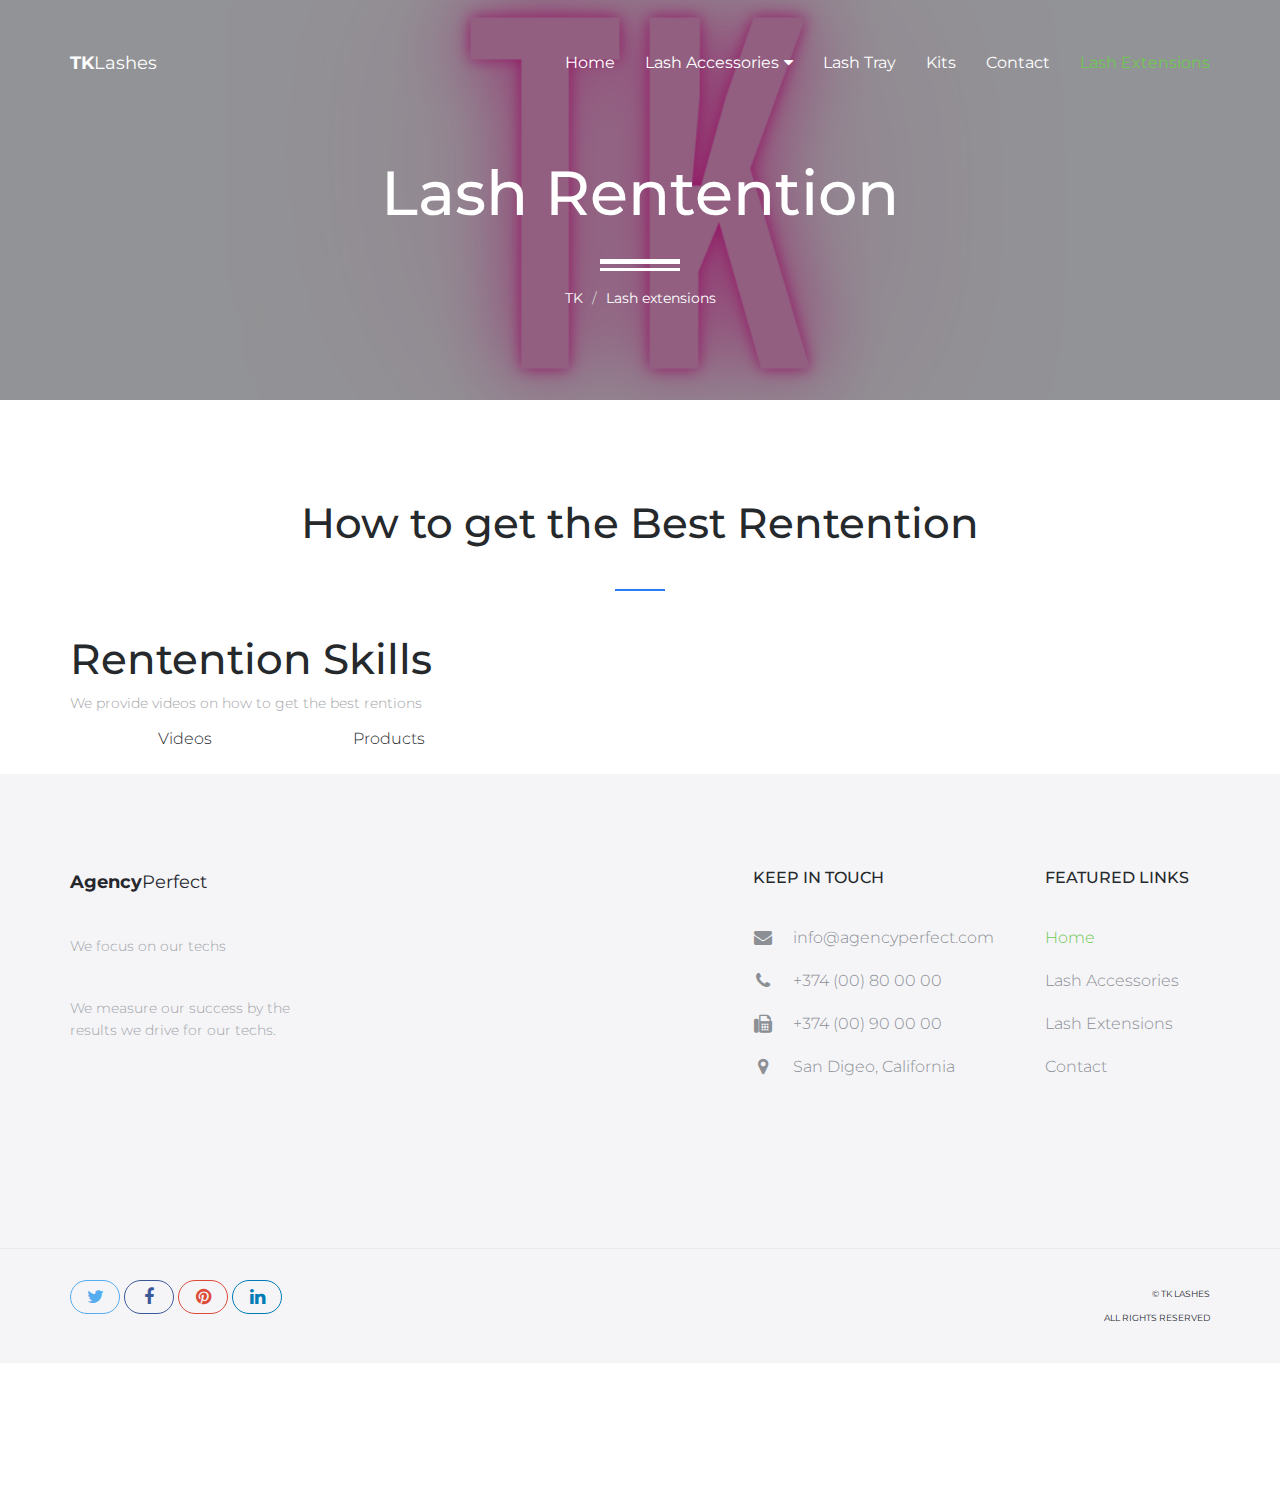
<file: ui-elements.html>
<!DOCTYPE html>
<html lang="en">
<head>

    <!-- Basic Page Needs
    ================================================== -->
    <meta http-equiv="Content-Type" content="text/html; charset=utf-8">
    <meta http-equiv="X-UA-Compatible" content="IE=edge">

    <title> Lash Rentention | TK Lashes </title>

    <meta name="description" content="">
    <meta name="author" content="">
    <meta name="keywords" content="">

    <!-- Mobile Specific Metas
    ================================================== -->
    <meta name="viewport" content="width=device-width, minimum-scale=1.0, maximum-scale=1.0">
    <meta name="apple-mobile-web-app-capable" content="yes">

    <!-- Fonts -->
    <link href="https://fonts.googleapis.com/css?family=Montserrat:300,300i,400,600,700" rel="stylesheet">
    <link rel="stylesheet" href="http://cdnjs.cloudflare.com/ajax/libs/font-awesome/4.4.0/css/font-awesome.min.css">

    <!-- Favicon
    ================================================== -->
    <link rel="apple-touch-icon" sizes="180x180" href="assets/img/apple-touch-icon.png">
    <link rel="icon" type="image/png" sizes="16x16" href="assets/img/favicon.png">

    <!-- Stylesheets
    ================================================== -->
    <!-- Bootstrap core CSS -->
    <link href="assets/css/bootstrap.min.css" rel="stylesheet">

    <!-- Custom styles for this template -->
    <link href="assets/css/style.css" rel="stylesheet">
    <link href="assets/css/responsive.css" rel="stylesheet">

    <!-- HTML5 shim and Respond.js IE8 support of HTML5 elements and media queries -->
    <!--[if lt IE 9]>
    <script src="https://oss.maxcdn.com/libs/html5shiv/3.7.0/html5shiv.js"></script>
    <script src="https://oss.maxcdn.com/libs/respond.js/1.4.2/respond.min.js"></script>
    <![endif]-->

</head>
<body>

    <header id="masthead" class="site-header site-header-white">
        <nav id="primary-navigation" class="site-navigation">
            <div class="container">

                <div class="navbar-header">
                   
                    <a href="index.html" class="site-title"><span>TK</span>Lashes</a>

                </div><!-- /.navbar-header -->

                <div class="collapse navbar-collapse" id="agency-navbar-collapse">

                    <ul class="nav navbar-nav navbar-right">

                        <li><a href="index.html">Home</a></li>
                        <li class="dropdown"><a href="#" class="dropdown-toggle" data-toggle="dropdown">Lash Accessories<i class="fa fa-caret-down hidden-xs" aria-hidden="true"></i></a>

                            <ul class="dropdown-menu" role="menu" aria-labelledby="menu1">
                              <li><a href="portfolio.html">Tweezers</a></li>
                              <li><a href="blog.html">Lash Glue</a></li>
                            </ul>

                        </li>
                        <li><a href="portfolio.html">Lash Tray</a></li>
                        <li><a href="blog.html">Kits</a></li>
                        <li><a href="contact.html">Contact</a></li>
                        <li class="active"><a href="ui-elements.html">Lash Extensions</a></li>

                    </ul>

                </div>

            </div>   
        </nav><!-- /.site-navigation -->
    </header><!-- /#mastheaed -->

    <div id="hero" class="hero overlay subpage-hero portfolio-hero">
        <div class="hero-content">
            <div class="hero-text">
                <h1>Lash Rentention</h1>
                <ol class="breadcrumb">
                  <li class="breadcrumb-item"><a href="#">TK</a></li>
                  <li class="breadcrumb-item active">Lash extensions</li>
                </ol>
            </div><!-- /.hero-text -->
        </div><!-- /.hero-content -->
    </div><!-- /.hero -->

    <main id="main" class="site-main">

        <section class="site-section section-ui-elements">
            <div class="container">

                <div class="typography">

                        <h2 class="text-center heading-separator">How to get the Best Rentention</h2>

                        <h2> Rentention Skills</h2>
                        <p>We provide videos on how to get the best rentions </p>

                    

                </div><!-- /.typography -->

               
                        <div class="col-sm-12">
                            <a href="#" class="btn mb-10">Videos</a>
                            <a href="#" class="btn btn-pink mb-10">Products</a>
                        
                        </div>
                    </div>
                </div><!-- /.buttons -->

             
                </div><!-- /.form -->

    <footer id="colophon" class="site-footer">
        <div class="container">
            <div class="row">
                <div class="col-md-3 col-sm-4 col-xs-6">
                    <a class="site-title"><span>Agency</span>Perfect</a>
                    <p>We focus on our techs</p>
                    <p>We measure our success by the results we drive for our techs.</p>
                </div>
                <div class="col-lg-offset-4 col-md-3 col-sm-4 col-md-offset-2 col-sm-offset-0 col-xs-6 ">
                    <h3>Keep in touch</h3>
                    <ul class="list-unstyled contact-links">
                        <li><i class="fa fa-envelope" aria-hidden="true"></i><a href="mailto:info@agencyperfect.com">info@agencyperfect.com</a></li>
                        <li><i class="fa fa-phone" aria-hidden="true"></i><a href="tel:+37400800000">+374 (00) 80 00 00 </a></li>
                        <li><i class="fa fa-fax" aria-hidden="true"></i><a href="+37400900000">+374 (00) 90 00 00</a></li>
                        <li><i class="fa fa-map-marker" aria-hidden="true"></i><p>San Digeo, California</p></li>
                    </ul>
                </div>
                <div class="clearfix visible-xs"></div>
                <div class="col-lg-2 col-md-3 col-sm-4 col-xs-6">
                    <h3>Featured links</h3>
                    <ul class="list-unstyled">
                        <li class="active"><a href="index.html">Home</a></li>
                        <li><a href="blog.html">Lash Accessories</a></li>
                        <li><a href="portfolio.html">Lash Extensions</a></li>
                        <li><a href="contact.html">Contact</a></li>
                    </ul>
                </div>
            </div>
        </div>
        <div class="copyright">
            <div class="container">
                <div class="row">
                    <div class="col-xs-8">
                        <div class="social-links">
                            <a class="twitter-bg" href="#"><i class="fa fa-twitter"></i></a>
                            <a class="facebook-bg" href="#"><i class="fa fa-facebook"></i></a>
                            <a class="pinterest" href="#"><i class="fa fa-pinterest"></i></a>
                            <a class="linkedin-bg" href="#"><i class="fa fa-linkedin"></i></a>
                        </div><!-- /.social-links -->
                    </div>
                    <div class="col-xs-4">
                        <div class="text-right">
                            <p>&copy; TK Lashes</p>
                            <p>All Rights Reserved</p>
                        </div>
                    </div>
                </div>
            </div>
        </div><!-- /.copyright -->
    </footer><!-- /#footer -->



    <!-- Bootstrap core JavaScript
    ================================================== -->
    <!-- Placed at the end of the document so the pages load faster -->
    <script src="https://ajax.googleapis.com/ajax/libs/jquery/3.1.1/jquery.min.js"></script>
    <script src="assets/js/bootstrap.min.js"></script>
    <script src="assets/js/bootstrap-select.min.js"></script>
    <script src="assets/js/jquery.slicknav.min.js"></script>
    <script src="assets/js/jquery.countTo.min.js"></script>
    <script src="assets/js/jquery.shuffle.min.js"></script>
    <script src="assets/js/script.js"></script>
  
</body>
</html>
</file>
<file: assets/css/style.css>
/*
 * Theme Name: 
 * Theme URI: 
 * Author: Milan Savov, Nikola Kostov
 * Author URI/Mail: milan.savov@gmail.com, nikolakostov1991@gmail.com
 * Version: 1.0
 * */

 /* TABLE OF CONTENT 
*
* - CUSTOM RESETS
    - Buttons
    - Forms
* - LAYOUT
* - HEADER 
    - Site Logo
    - Navigation
* - HERO (BANNER)
* - HOMEPAGE SECTIONS
    - Features 
    - Services
    - Map Feature 
    - Portfolio
    - Newsletter 
* - FOOTER
* - PAGES
    - PORTFOLIO
    - PORTFOLIO ITEM
    - BLOG
    - BLOG POST
    - CONTACT
*
*/


/* CUSTOM RESETS
================================================== */
a {
    transition: all 0.25s ease-in-out;
    -moz-transition: all 0.25s ease-in-out;
    -webkit-transition: all 0.25s ease-in-out;
    -o-transition: all 0.25s ease-in-out;
    -ms-transition: all 0.25s ease-in-out;
    cursor: pointer;
    color: #9fa3a7;
}

a:focus,
a:hover {
    color: #6fc754;
    outline: 0 none;
    text-decoration: none;
}

p {
    margin-bottom: 0;
    font-size: 14px;
    font-weight: 300;
    color: #9fa3a7;
    line-height: 22px;
}

h1 {
    font-size: 62px;
}

h2 {
    font-size: 42px;
}

h1,h2,h3,h4,h5 {
    color: #26292c;
}

p + p {
    margin-top: 40px;
}

/* Buttons */
.btn {
    line-height: 50px;
    min-width: 200px;
    font-size: 16px;
    font-weight: 300;
    border: 0;
    border-radius: 50px;
    color: #26272d;
    background-color: #fff;
    padding: 0;
    transition: color 0.25s ease-in-out, background-color 0.25s ease-in-out;
    -moz-transition: color 0.25s ease-in-out, background-color 0.25s ease-in-out;
    -webkit-transition: color 0.25s ease-in-out, background-color 0.25s ease-in-out;
    -o-transition: color 0.25s ease-in-out, background-color 0.25s ease-in-out;
    -ms-transition: color 0.25s ease-in-out, background-color 0.25s ease-in-out;
}

.btn-border {
    border: 1px solid #26272d;
}

.btn-fill {
    background-color: #267df4;
    color: #fff;
}

.btn-gray {
    background-color: #f5f5f8;
    color: #26272d;
}

.btn-green {
    background-color: #6fc754;
    color: #fff;  
}

.btn:hover,
button.btn:hover,
.btn:focus,
button.btn:focus {
    background-color: #26272d;
    color: #fff;
}

.btn-gray:hover,
.btn-gray:focus {
    background-color: #6fc754;
    color: #fff;    
}

/* 
 * Forms 
 */
/* Input fields */
.form-group {
    position: relative;
    margin: 0 auto;
    width: 100%;
}

.form-control {
    border-radius: 25px;
    height: 50px;
    padding: 15px 20px;
    border-color: #f5f5f8;
}

.form-control + .form-control {
    margin-top: 10px;
}

.form-control:focus {
    background-color: #f5f5f8;
    border-color: #f5f5f8;
    box-shadow: none;
    outline: none;
}

.form-group .btn {
    position: absolute;
    top: 5px;
    right: 5px;
    line-height: 40px;
    min-width: 60px;
    font-size: 16px;
    border-radius: 25px;
}

.form-control-comment {
    height: 100px;
    resize: none;
}

.search-form .form-group .form-control {
    padding-right: 80px;
}

/* ELEMENTS
================================================== */
/* Checkbox fields */
input[type=checkbox],
input[type=radio] {
    position: absolute;
    visibility: hidden;
    height: auto;
    margin-top: 0;
}

.checkbox {
    margin: 0;
} 

.checkbox + .checkbox,
.radio-btn + .radio-btn {
    margin-top: 15px;
}

.checkbox [type="checkbox"]:not(:checked) + label,
.checkbox [type="checkbox"]:checked + label {
    position: relative;
    padding-left: 30px;
    cursor: pointer;
}

.checkbox [type="checkbox"]:not(:checked) + label:before,
.checkbox [type="checkbox"]:checked + label:before {
    content: '';
    position: absolute;
    left:0; 
    width: 20px; 
    height: 20px;
    background-color: #fff;
    border: 1px solid #f5f5f8;
    border-radius: 3px;
    box-shadow: none;
    transition: border-color .2s;
    -webkit-transition: border-color .2s;
    -ms-transition: border-color .2s;
    -o-transition: border-color .2s;
    -ms-transition: border-color .2s;
}

.checkbox [type="checkbox"]:not(:checked) + label:after,
.checkbox [type="checkbox"]:checked + label:after {
    content: '\f00c';
    font-family: 'FontAwesome';
    position: absolute;
    top: 50%;
    left: 0;
    text-align: center;
    font-size: 15px;
    height: 20px;
    width: 20px;
    border-radius: 3px;
    color: #fff;
    background-color: #6fc754;
    transform: translateY(-50%);
    -webkit-transform: translateY(-50%);
    -ms-transform: translateY(-50%);
    -o-transform: translateY(-50%);
    -ms-transform: translateY(-50%);
      transition: opacity .2s;
    -webkit-transition: opacity .2s;
    -ms-transition: opacity .2s;
    -o-transition: opacity .2s;
    -ms-transition: opacity .2s;
}

.checkbox [type="checkbox"]:not(:checked) + label:after {
    opacity: 0;
}

.checkbox [type="checkbox"]:checked + label:after {
    opacity: 1;
}

.checkbox [type="checkbox"]:disabled:not(:checked) + label:before,
.checkbox [type="checkbox"]:disabled:checked + label:before {
    box-shadow: none;
    border-color: #bbb;
    background-color: #ddd;
}

.checkbox [type="checkbox"]:disabled:checked + label:after {
    color: #999;
}
.checkbox [type="checkbox"]:disabled + label {
    color: #aaa;
}

.checkbox [type="checkbox"]:checked:focus + label:before,
.checkbox [type="checkbox"]:not(:checked):focus + label:before {
    border: 1px dotted #6fc754;
}

.checkbox [type="checkbox"]:not(:checked) + label:hover:before,
.checkbox [type="checkbox"]:checked + label:hover:before {
    border: 1px solid #6fc754;
}

/* Radiobutton fields */
.radio-btn label {
    font-weight: 400;
}

.radio-btn [type="radio"]:not(:checked) + label,
.radio-btn [type="radio"]:checked + label {
    position: relative;
    padding-left: 30px;
    cursor: pointer;
    margin-bottom: 0;
}

.radio-btn [type="radio"]:not(:checked) + label:before,
.radio-btn [type="radio"]:checked + label:before {
    content: '';
    position: absolute;
    left:0; 
    top: 50%;
    width: 20px;
    height: 20px;
    background-color: #fff;
    border: 1px solid #f5f5f8;
    border-radius: 50px;
    box-shadow: none;
    transform: translateY(-50%);
    -webkit-transform: translateY(-50%);
    -ms-transform: translateY(-50%);
    -o-transform: translateY(-50%);
    -ms-transform: translateY(-50%);
    transition: border-color .2s;
    -webkit-transition: border-color .2s;
    -ms-transition: border-color .2s;
    -o-transition: border-color .2s;
    -ms-transition: border-color .2s;
}

.radio-btn [type="radio"]:not(:checked) + label:after,
.radio-btn [type="radio"]:checked + label:after {
    content: '';
    position: absolute;
    width: 12px;
    height: 12px;
    top: 50%;
    left: 4px;
    background-color: #6fc754;
    border-radius: 50px;
    transform: translateY(-50%);
    -webkit-transform: translateY(-50%);
    -ms-transform: translateY(-50%);
    -o-transform: translateY(-50%);
    -ms-transform: translateY(-50%);
    transition: opacity .2s;
    -webkit-transition: opacity .2s;
    -ms-transition: opacity .2s;
    -o-transition: opacity .2s;
    -ms-transition: opacity .2s;
}

.radio-btn [type="radio"]:not(:checked) + label:after {
    opacity: 0;
}
.radio-btn [type="radio"]:checked + label:after {
    opacity: 1;
}

.radio-btn [type="radio"]:disabled:not(:checked) + label:before,
.radio-btn [type="radio"]:disabled:checked + label:before {
    box-shadow: none;
    border-color: #bbb;
    background-color: #ddd;
}

.radio-btn [type="radio"]:disabled:checked + label:after {
    color: #999;
}

.radio-btn [type="radio"]:disabled + label {
    color: #aaa;
}

.radio-btn [type="radio"]:checked:focus + label:before,
.radio-btn [type="radio"]:not(:checked):focus + label:before {
    border: 1px dotted #6fc754;
}

.radio-btn [type="radio"]:checked + label:hover:before,
.radio-btn [type="radio"]:not(:checked) + label:hover:before {
    border: 1px solid #6fc754;
}

/* Selectpicker */
select {
    position: absolute !important;
    bottom: 0;
    left: 50%;
    display: block !important;
    width: .5px !important;
    height: 100% !important;
    padding: 0 !important;
    opacity: 0 !important;
    border: none;
}

.bootstrap-select .btn {
    border: 1px solid #26272d;
    border-radius: 10px;
}

.bootstrap-select span.pull-left {
    padding-left: 10px;
}

.bootstrap-select.btn-group .dropdown-menu.inner {
    position: static; 
    float: none;
    border: 0;
    padding: 0;
    margin: 0;
    border-radius: 0;
    -webkit-box-shadow: none;
    box-shadow: none;
}

.bootstrap-select.open .dropdown-menu {
    display: block;
    border: 1px solid #26272d; 
    border-radius: 10px;
}

.bootstrap-select.btn-group .dropdown-menu {
    padding: 5px 0;
    min-width: 100%;
    overflow: hidden;
    -webkit-box-sizing: border-box;
    -moz-box-sizing: border-box;
    box-sizing: border-box;
    z-index: 9999;
}

.bootstrap-select .dropdown-menu {
    display: none;
    visibility: visible;
    opacity: 1;
    padding: 0;
}

.bootstrap-select .bs-caret {
    float: right;
    padding-right: 10px;
}

.bootstrap-select .bs-caret .caret {
    border-top: 6px dashed;
    border-top: 6px solid\9;
    border-right: 6px solid transparent;
    border-left: 6px solid transparent;   
}

.bootstrap-select .selected {
    color: #6fc754;
}

.bootstrap-select .check-mark {
    display: none;
}

/*  Tabs  */
.tab-style {
    border-bottom: none;
}

.tab-style + .tab-content {
    padding: 15px;
    border: 1px solid #26272d;
    border-bottom-left-radius: 10px;
    border-bottom-right-radius: 10px;
    border-top-right-radius: 10px;
}

.nav-tabs.tab-style > li.active > a,
.nav-tabs.tab-style > li > a:hover {
    border: 1px solid #6fc754;
    background-color: #6fc754;
    color: #fff;
}

.nav-tabs.tab-style > li > a {
    position: relative;
    color: #26272d;
    margin-right: 0;
    border: 1px solid #26272d;
    border-top-left-radius: 10px;
    border-top-right-radius: 10px;
}

.nav-tabs.tab-style > li + li {
    margin-left: 10px;
}

/* Accordion */
.accordion.panel-group {
    margin-bottom: 0;
}

.accordion.panel-group .panel + .panel {
    margin-top: 0;
}

.accordion .panel {
    border: 0;
    box-shadow: none;
    border: 1px solid #26272d;
    border-bottom: 0;
    border-radius: 0;
}

.accordion .panel:first-child,
.accordion .panel:first-child .panel-heading a {
    border-top-right-radius:10px;
    border-top-left-radius:10px;
}

.accordion .panel:last-child {
    border-bottom-right-radius:10px;
    border-bottom-left-radius:10px;
    border-bottom: 1px solid #26272d;
}

.accordion .panel:last-child .panel-heading a.collapsed {
    border-bottom-right-radius:10px;
    border-bottom-left-radius:10px;
}

.accordion .collapsed {
    height: auto;
}

.accordion .panel-heading {
    background-color: transparent;
    padding: 0;
}

.accordion .panel-heading a {
    display: inline-block;
    position: relative;
    width: 100%;
    padding: 10px 40px 10px 15px;
}

.accordion .panel-heading a.collapsed {
    background-color: transparent;
    color: #26272d;
}

.accordion .panel-heading a.collapsed:hover,
.accordion.accordion-gray .panel-heading a.collapsed:hover,
.accordion .panel-heading a {
    background-color: #6fc754;   
    color: #fff; 
}

.accordion .panel-heading a.collapsed::after {
    content: "\f107";
}

.accordion .panel-heading a::after {
    font-family: "FontAwesome";
    content: "\f106";
    position: absolute;
    top: 50%;
    right: 15px;
    transform: translateY(-50%);
    -moz-transform: translateY(-50%);
    -o-transform: translateY(-50%);
    -ms-transform: translateY(-50%);
    -webkit-transform: translateY(-50%);
}

.panel-group .panel-heading+.panel-collapse>.list-group, 
.panel-group .panel-heading+.panel-collapse>.panel-body {
    border: none;
}

/* Pagination */
.pagination {
  margin: 0;
  vertical-align: middle;
}

.pagination > li > a {
  border: none;
  color: #292a2c;
  background-color: #f5f5f8;
  padding: 10px 15px;
  border-radius: 10px;
  font-size: 12px;
}

.pagination > li + li > a {
  margin-left: 5px;
}

.pagination > li.active > a,
.pagination > li > a:hover,
.pagination > li.active > a:hover {
  background-color: #6fc754;
  color: #fff;
}

.pagination > li:first-child > a {
  border-top-left-radius: 10px;
  border-bottom-left-radius: 10px;
}

.pagination > li:last-child > a {
  border-top-right-radius: 10px;
  border-bottom-right-radius: 10px;
}

.pagination > li.more > a {
  margin-left: 0;
  padding: 10px 5px;
  pointer-events: none;
  background-color: transparent;
}

.pagination > li.more + li > a {
  margin-left: 0;
}

/* LAYOUT
================================================== */
html, body {
    width: 100%;
    height: 100%;
    margin: 0;
    padding: 0;
    font-family: 'Montserrat', sans-serif;
    color: #26272d;
}

.img-res {
    display: block;
    width: 100vw;
    height: 100vh;
    max-width: 100%;
    max-height: 100%;
    object-fit: cover;
}

/* Background colors */
.gray-bg {
  background-color: #f5f5f8;
}

/* Margin and padding resets */
.mb-10 {margin-bottom: 10px;}
.mt-20 {margin-top: 20px;}
.mt-50 {margin-top: 50px;}

/* HEADER
================================================== */
.site-header {
    position: absolute;
    padding: 50px 0 0;
    background-color: transparent;
    width: 100%;
    z-index: 3;
}

/* Site-logo */
.site-title {
    font-size: 18px;
    line-height: 26px;
    color: #26272d;
}

.site-title:hover {
    color: #26272d;   
}

.site-title span {
    font-weight: 700;
}

.site-title a:hover {
    color: #fff;
}

/* Navigation */
.navbar-collapse {
    text-align: center;
}

.navbar-nav {
    float: none;
    display: inline-block;
}

.navbar-nav > li > a, 
.slicknav_nav > li > a {
    padding: 0;
    font-size: 16px;
    position: relative;
    color: #26272d;
    line-height: 26px;
}

.site-header-white .navbar-nav > li > a,
.site-header-white .site-title {
    color: #fff;
}

.navbar-nav > li > a i {
    margin-left: 5px;
}

.navbar-nav > li + li {
    margin-left: 30px;
}

.nav .open > a, 
.nav .open > a:focus, 
.nav .open > a:hover,
.navbar-nav > li > a:hover,
.navbar-nav > li > a:focus,
.navbar-nav > li.active > a,
.navbar-collapse li a:hover,
.dropdown.open > a, 
.site-header-white .dropdown.open > a,
.dropdown-menu a:hover, 
.dropdown:hover > a, 
.dropdown-menu>li>a:focus,
.dropdown-menu li a:hover,
.slicknav_nav > li.active a,
.slicknav_open .slicknav_arrow,
.slicknav_nav > li a:hover {
    background-color: transparent;
    color: #6fc754;
}

.navbar-toggle {
    border-color: #fff;
    margin: 0 15px 0 0;
    position: relative;
    top: -1px;
}

.navbar-toggle:hover,
.navbar-toggle[aria-expanded=true] {
    background-color: #fff;
    border-color: #000;
    cursor: pointer;
}

.navbar-toggle:hover .icon-bar,
.navbar-toggle[aria-expanded=true] .icon-bar {
    background-color: #000;
}

.navbar-toggle  .icon-bar {
    background-color: #fff;
}

.navbar-nav .dropdown-menu {
    display: block;
    opacity: 0;
    visibility: hidden;
    border-radius: 0;
    min-width: 130px;
    border: 0;
    border-top: 5px solid #6fc754;
    top: 140%;
    transition: all 0.4s;
    -moz-transition: all 0.4s;
    -webkit-transition: all 0.4s;
    -o-transition: all 0.4s;
    -ms-transition: all 0.4s;
}

.navbar-nav li a:hover + .dropdown-menu,
.navbar-nav .dropdown-menu:hover {
    opacity: 1;
    visibility: visible;
    top: 100%;
    transition-delay: 0s;
}

.dropdown-menu li a {
    padding: 5px 15px;
    position: relative;
    left: 0;
}

.dropdown-menu li a:hover {
    left: 15px;
}

/* HERO
================================================== */
.hero { 
    background: url(../img/headerphoto.png) no-repeat center / cover; 
    height: 100%;
    width: 100%;
    display: table;
    position: relative;
}

.overlay:before {
  content: '';
  background-color: rgba(255,255,255,0.5);
  height: 100%;
  width: 100%;
  position: absolute;
  top: 0;
  left: 0;
  z-index: 0;
}

.hero-content {
    display: table-cell;
    vertical-align: middle;
    padding-top: 75px;
}

.hero-text {
    max-width: 890px;
    width: 100%;
    margin: 0 auto;
    padding: 0 15px;
    text-align: center;
}

.hero-text h1 {
    position: relative;
    margin: 0;
}

.hero-text p {
    position: relative;
    margin: 45px 0 30px;
    font-size: 20px;
    color: #26272d;
}

.hero-text .btn {
    position: relative;
    background-color: transparent;
}

.hero-text .btn:hover {
    background-color: #26272d;
    color: #fff;
}

.hero .breadcrumb {
    padding-top: 60px;
    margin-bottom: 0;
}

.hero .breadcrumb:before {
    content: '';
    display: block;
    position: absolute;
    left: 50%;
    bottom: 45px;
    height: 12px;
    width: 80px;
    border-top: 5px solid #fff;
    border-bottom: 3px solid #fff;
    transform: translateX(-50%);
    -moz-transform: translateX(-50%);
    -webkit-transform: translateX(-50%);
    -o-transform: translateX(-50%);
    -ms-transform: translateX(-50%);
}

.subpage-hero {
    height: 400px;
}

.subpage-hero.overlay:before {
    background-color: rgba(38,39,45,0.5);
}

.subpage-hero .hero-content,
.subpage-hero .hero-content h1,
.subpage-hero a  {
    color: #fff;
}

.subpage-hero a:hover {
    color: #6fc754;
}

.portfolio-hero {
    background: url(../img/tk.png) no-repeat center / cover;     
}

.blog-hero {
    background: url(../img/tk.pngs) no-repeat center / cover;     
}

.contact-hero {
    background: url(../img/tk.png) no-repeat center / cover;     
}

/* SITEMAIN
================================================== */
/* site-section */
.site-section {
   padding: 100px 0 140px;
}

.subheading-text {
    font-size: 20px;
    font-style: italic;
}

.heading-separator {
    position: relative;
    margin: 0;
    padding-bottom: 70px;
}

.heading-separator:after {
    content: "";
    position: absolute;
    bottom: 25px;
    left: 0;
    right: 0;
    height: 2px;
    width: 50px;
    margin: 0 auto;
    background-color: #267df4;
}

/* Section: Features */
.section-features h2 {
    padding-bottom: 40px;
    font-size: 30px;
}

.section-features img {
    position: absolute;
    right: 15px;
    height: 380px;
}

/* Section: Services */
.section-services .subheading-text {
    margin-bottom: 90px;
}

.section-services .col-md-3:nth-child(n+5) .service {
    margin-top: 60px;
}

.service {
    min-height: 250px;
}

.service-title {
    margin: 35px 0 25px;
    font-size: 13px;
    text-transform: uppercase;
}

.service-info {
    font-size: 13px; 
}

/* Section: Map Feature */
.section-map-feature {
    padding-top: 250px;
    background: #071021 url(../img/map.png) no-repeat top center / cover; 
}

.section-map-feature h2 {
    padding-bottom: 30px;
    margin: 0;
}

.section-map-feature h2,
.section-map-feature p {
    color: #fff;
}

.section-map-feature .btn {
    margin: 80px 0 215px;
}

.counter {
    margin-bottom: 30px;
    font-size: 40px;
    font-weight: 300;
    line-height: 1;
}

.counter-item h3 {
    margin: 0;
    font-size: 16px;
    color: #0960d7;
}

/* Section: Portfolio */
.portfolio-item {
    margin-top: 30px;
}

.portfolio-item {
    height: 270px;
    position: relative;
}

.portfolio-item:before {
    content: "";
    position: absolute;
    left: 0;
    top: 0;
    right: 100%;
    bottom: 0;
    background-color: #f5f5f8;
    transition: right 0.25s ease-in-out;
    -moz-transition: right 0.25s ease-in-out;
    -webkit-transition: right 0.25s ease-in-out;
    -o-transition: right 0.25s ease-in-out;
    -ms-transition: right 0.25s ease-in-out;
}

.portfolio-item:hover:before {
    right: 25%;
}

.portfolio-item-title,
.portfolio-item a {
    position: absolute;
    left: 0px;
    margin: 0;
    font-size: 16px;
    opacity: 0;
}

.portfolio-item-title {
    width: 150px; 
    top: 15px;  
    transition: left 0.25s ease-in-out, opacity 0.25s ease-in-out;
    -moz-transition: left 0.25s ease-in-out, opacity 0.25s ease-in-out;
    -webkit-transition: left 0.25s ease-in-out, opacity 0.25s ease-in-out;
    -o-transition: left 0.25s ease-in-out, opacity 0.25s ease-in-out;
    -ms-transition: left 0.25s ease-in-out, opacity 0.25s ease-in-out;
}

.portfolio-item:hover .portfolio-item-title {
    left: 15px;
    opacity: 1;
}

.portfolio-item a {
    bottom: 15px;
    color: #26272d;
    padding: 5px 12px;
    border: 1px solid #26272d;
    border-radius: 50px;
}

.portfolio-item:hover a {
    left: 55%;
    opacity: 1;
}

.portfolio-item a:hover {
    background-color: #26272d;
    color: #fff;
}

.portfolio-item a i {
    width: 16px;
    text-align: center;
}

/* Section: Newsletter */
.section-newsletter h2 {
    padding-bottom: 30px;
    margin: 0;
}

.newsletter-group {
    max-width: 550px;
}

.newsletter-group .form-control {
    padding-right: 125px;
}

.newsletter-group .btn {
    min-width: 120px;
}

/* FOOTER
================================================== */
.site-footer {
    background-color: #f5f5f8;
    padding-top: 95px;
}

.site-footer .site-title {
    display: inline-block;
    margin-bottom: 40px;
}

.site-footer h3 {
    font-size: 16px;
    text-transform: uppercase;
    margin:0 0 40px;
}

.site-footer > .container {
    padding-bottom: 170px;
}

.site-footer .list-unstyled li + li {
    margin-top: 20px;
}

.contact-links li {
    position: relative;
}

.contact-links li i {
    position: absolute;
    top: 50%;
    width: 20px;
    text-align: center;
    font-size: 18px;
    color: #8c8f94;
    transform: translateY(-50%);
    -moz-transform: translateY(-50%);
    -webkit-transform: translateY(-50%);
    -o-transform: translateY(-50%);
    -ms-transform: translateY(-50%);
}

.contact-links li a,
.contact-links li p {
    margin-left: 40px;
}

.list-unstyled {
    margin-bottom: 0;
}

.list-unstyled li a,
.list-unstyled li p {
    font-size: 16px;
    color: #8c8f94;
    font-weight: 300;
}

.list-unstyled li a:hover,
.list-unstyled li.active a {
    color: #6fc754;
}

/* Copyright */
.copyright {
    padding: 30px 0;
    border-top: 1px solid rgba(38, 41, 44, 0.05);
}

.social-links a {
    line-height: 36px;
    padding: 5px 15px;
    font-size: 18px;
    border: 1px solid;
    border-radius: 50px;
}

.social-links a:hover {
    color: #fff;
}

.social-links a i {
    width: 18px;
    text-align: center;
}

a.twitter-bg {
    color: #55acee;
    border-color: #55acee; 
}

a.twitter-bg:hover {
    background-color: #55acee;
}

a.facebook-bg {
  color: #3b5998;
  border-color: #3b5998;
}

a.facebook-bg:hover{
  background-color: #3b5998;
}

a.pinterest {
  color: #dd4b39;
  border-color: #dd4b39;
} 

a.pinterest:hover{
  background-color: #dd4b39;
} 

a.linkedin-bg {
  color: #007bb5;
  border-color: #007bb5;
}

a.linkedin-bg:hover {
  background-color: #007bb5;
}

.copyright .text-right {
    padding: 4px 0;
}

.copyright p {
    font-size: 9px;
    font-weight: 400;
    text-transform: uppercase;
    color: #26272d;
}

.copyright p + p {
    margin-top: 2px;
}

/* PAGES
================================================== */
.subpage-site-section {
    padding: 60px 0;
}

.breadcrumb {
    background-color: transparent;
    position: relative;
}

.breadcrumb .active {
    color: #fff;
}

/* 
 * Portfolio
 */
.portfolio-sorting li:nth-child(-n+3){
    margin-bottom: 5px;
}

.portfolio-sorting li a {
    line-height: 40px;
    min-width: 120px;
    font-size: 16px;
}

.portfolio-sorting li .active {
    background-color: #6fc754;
    color: #fff;  
    box-shadow: none;   
}

#grid {
    margin-top: 25px;
}

#grid .col-md-4 {
    display: none;
}

#loadMore {
    margin-top: 30px;
}

#loadMore.disabled {
    background-color: #eee;
    color: #000;
    opacity: 0.3;
}

/* 
 * Portfolio-item
 */
.project-img {
    height: 480px;
}

.project-img + .project-img  {
    margin-top: 20px;
}

.project-info h5 {
    font-size: 18px;
    text-transform: uppercase;
    margin: 0;
}

.project-description,
.project-date-category {
    margin: 30px 0 0;
}

.project-date-category p + p {
    margin-top: 10px;
}

.project-date-category p span {
    font-size: 14px;
    text-transform: uppercase; 
    color: #26272d;
    font-weight: 400;
}

.project-info .btn {
    margin-top: 25px;
    line-height: 40px;
    min-width: 120px;
}

.project-info .social-links {
    margin-top: 25px;
}

.section-related-projects {
    padding-top: 0;
}

/* 
 * Blog
 */
.blog-post + .blog-post {
    margin-top: 60px;
}

.blog-post img {
    height: 480px;
}

.post-content,
.post-content .text-right,
.post-meta {
    margin-top: 25px;
}

.blog-post .post-title {
    padding: 0;
    margin: 0;
    font-size: 18px;
    font-weight: 600;
    text-transform: uppercase;
}

.post-content p {
    margin: 25px 0 0;
}

.post-content .post-title a {
    color: #26292c;
}

.post-content a {
    color: #8c8f94;   
}

.post-content .read-more {
    position: relative;
    padding-right: 30px;
    text-transform: uppercase;
}

.post-content .read-more:after {
    content: '';
    display: block;
    background-color: #8c8f94;  
    width: 20px;
    height: 2px;
    position: absolute;
    right: 0;
    top: 8px;
    transition: background-color 0.25s ease-in-out;
    -moz-transition: background-color 0.25s ease-in-out;
    -webkit-transition: background-color 0.25s ease-in-out;
    -o-transition: background-color 0.25s ease-in-out;
    -ms-transition: background-color 0.25s ease-in-out;
}

.post-content .read-more:hover:after {
    background-color: #6fc754; 
}

.blog-post a:hover + .post-content .post-title a,
.post-content a:hover {
    color: #6fc754;
}

.post-meta {
    padding: 5px 0;
}

.post-meta span {
    padding: 6px 0;
}

.post-meta span + span {
    margin-left: 40px;
}

.post-meta span a {
    position: relative;
    padding: 6px 0 6px 40px;
}

.post-meta i,
.post-author img {
    position: absolute;
    left: 0;
    top: 0;
}

.post-author img {
    height: 30px;
    width: 30px;
}

.post-meta i {
    font-size: 30px;
}

.post-category i {
    top: 1px;
}

.section-blog .ui-pagination {
    margin-top: 60px;
}

/* 
 * Blog post
 */
/* Post Comments */
.post-comments {
    margin-top: 40px;
}

.post-comments h3,
.respond h3 {
    font-size: 16px;
    margin: 30px 0 15px;
    text-transform: uppercase;
}

.post-comment {
    padding-left: 70px;
    position: relative;
}

.post-comment + .post-comment,
.replied + .post-comment {
    margin-top: 30px;
}

.replied {
    margin: 20px 0 0 70px;
    padding-top: 20px;
    border-top: 1px solid rgba(38,41,44, 0.05)
}

.post-comment img {
    width: 70px;
    height: 70px;
    position: absolute;
    left: 0;
    top: 0;
}

.post-comment-content-details {
    background-color: #f5f5f8;
    padding: 10px 0 10px 20px;
}

.post-comment-content-details p {
    display: inline-block;
    color: #8c8f94;
}

.post-comment-content-details p + p {
    margin: 0 0 0 20px;
}

.post-comment-date i {
    margin-right: 5px;
    line-height: 18px;
}

.comment {
    padding: 15px 0 0 20px;
}

.comment + .comment {
    margin-top: 0px;
}

.comment-reply {
    margin-top: 5px;
}

/* Respond */
.respond .form-control + .btn {
    margin-top: 10px;
}

/* Sidebar */
.sidebar {
    padding-left: 30px;
}

.widget + .widget {
    margin-top: 60px;
}

.widget-title {
    font-size: 18px;
    margin: 0 0 30px;
    text-transform: uppercase;
    letter-spacing: 1px;   
}

.widget .list-unstyled a:hover {
    padding-left: 15px;
}

.widget .list-unstyled li + li {
    margin-top: 20px;
}

.widget-categories li a span {
    float: right;
}

.widget-tags .list-unstyled li + li {
    margin-top: 10px;
    padding-top: 10px;
    border-top: 1px solid rgba(38,41,44,0.05)
}

/* 
 * Contact
 */
/* Section: Contact-us */
.section-contact-us h2 {
    font-size: 18px;
    text-transform: uppercase;
    padding-bottom: 50px;
    letter-spacing: 1px;
}

.section-contact-us .form-group label,
.contact-info h3 {
    margin: 0 0 10px 20px;
    color: #26292c;
    font-size: 16px;
    font-weight: 300; 
}

.section-contact-us textarea {
    height: 130px;
}

.section-contact-us .btn {
    margin-top: 35px;
}

.contact-info {
    padding-left: 30px;
}

.contact-info h3 {
    margin-left: 0;
    color: #8c8f94;
}

.contact-info .list-unstyled li {
    font-size: 14px;
    font-weight: 300;
    color: #8c8f94;
}

.contact-info .list-unstyled + h3,
.contact-info a + h3 {
    margin-top: 30px;
}

.section-contact-us .row + .form-group,
.section-contact-us .form-group + .form-group {
    margin-top: 25px;
}

/* Section: map */
.section-map {
  height: 500px;
  width: 100%
}
</file>
<file: assets/css/responsive.css>
/*==========  Non-Mobile First Method  ==========*/

/* Large Devices, Wide Screens */
@media only screen and (max-width : 1199px) {
	/* CUSTOM RESETS */
	h1 {
		font-size: 52px;
	}

	/* HERO */
	.hero-text p {
		font-size: 18px;
		margin: 35px 0 25px;
	}

	/* SITEMAIN */
	/* Section: Map Feature */
	.section-map-feature {
	    padding-top: 200px;
	}

	.section-map-feature .btn {
		margin: 60px 0 165px;
	}
}

/* Medium Devices, Desktops */
@media only screen and (max-width : 991px) {
	/* CUSTOM RESETS */
	h1 {
		font-size: 42px;
	}

	h2 {
		font-size: 36px;
	}

	p + p {
		margin-top: 25px;
	}

	.accordion {
		margin-top: 30px;
	}

	/* Buttons */
	.btn {
		line-height: 40px;
		min-width: 170px;
	}

	/* HEADER */
	.site-header {
		padding-top: 40px;
	}

	/* HERO */
	.hero-content {
		padding-top: 65px;
	}

	.hero-text {
		max-width: 750px;
	}

	.hero-text p {
		font-size: 16px;
		margin: 25px 0 15px;
	}

	/* SITEMAIN */
	/* site-section */
	.site-section {
	   padding: 60px 0 100px;
	} 

	.heading-separator {
		padding-bottom: 50px
	}

	.heading-separator:after {
		bottom: 20px;
	}

	.subheading-text {
	    font-size: 18px;
	}

	/* Section: Features */
	.section-features h2 {
	    font-size: 26px;
	}

	/* Section: Services */
	.section-services .subheading-text {
	    margin-bottom: 60px;
	}

	.section-services .col-md-3:nth-child(n+3) .service {
	    margin-top: 30px;
	}

	.service-title {
		margin: 25px 0 10px;
	}

	/* Section: Map Feature */
	.section-map-feature {
	    padding-top: 150px;
	}

	.section-map-feature h2 {
		padding-bottom: 25px;
	}

	.section-map-feature .btn {
		margin: 45px 0 115px;
	}

	/* Section: Newsletter */
	.section-newsletter h2 {
		padding-bottom: 25px;
	}

	/* FOOTER */
	.site-footer {
		padding-top: 55px;
	}

	.site-footer > .container {
	    padding-bottom: 120px;
	}

	.site-footer h3,
	.site-footer .site-title {
		margin-bottom: 20px;
	}

	.site-footer .list-unstyled li + li {
		margin-top: 15px;
	}

	/* PAGES */
	/* 
	 * Portfolio-item
	 */
	.project-info h5 {
		margin-top: 25px;
	}

	/* 
	 * Blog
	 */
	/* Sidebar */
	.sidebar {
		margin-top: 40px;
		padding-left: 0;
	}
}

/* Small Devices, Tablets */
@media only screen and (max-width : 767px) {
	/* CUSTOM RESETS */
	h1 {
		font-size: 32px;
	}

	h2 {
		font-size: 28px;
	}

	p + p {
		margin-top: 15px;
	}

	/* Buttons */
	.btn {
		min-width: 140px;
		font-size: 14px;
	}
	
	/* Elements */
	/* Tabs */
	.nav-tabs > li {
		float: none;
	}

	.nav-tabs.tab-style > li + li {
		margin-left: 0;
	}

	.tab-style + .tab-content {
		border-top-right-radius: 0;
		border-top:0;
	}

	.nav-tabs.tab-style > li > a {
		margin: 1px 0;
	}

	.nav-tabs.tab-style > li:nth-child(-n+2) > a {
		border-bottom: 0;
	}

	.nav-tabs.tab-style > li:nth-child(n+2) > a {
		border-radius: 0;
	}

	/* Pagination */
	.pagination > li > a {
	    padding: 10px 10px;
	}

	/* HEADER */
	.site-header {
		padding-top: 20px;
	}
	
	.navbar-header .site-title {
		padding-left: 15px;
	}

	/* Navigation */
	.site-navigation {
		position: absolute;
	}

	.main-menu {
		display: none;
	}

	.slicknav_menu,
	.slicknav_item {
		position: relative;
		z-index: 9999;
	}

	.slicknav_btn {
		position: absolute;
		right: 0;
		margin: 0 15px 0 0;
		padding: 5px;
		z-index: 9999;
	}

	.act .slicknav_btn {
		height: 22px;
		position: fixed;
	}

	.slicknav_icon-bar {
		height: 2px;
		width: 22px;
		display: block;
		background-color: #26272d;
		-webkit-transition: all 0.3s;
		-moz-transition: all 0.3s;
		-ms-transition: all 0.3s;
		-o-transition: all 0.3s;
		transition: all 0.3s;
	}

	.slicknav_icon-bar + .slicknav_icon-bar {
		margin-top: 4px;
	}

	.site-header-white .slicknav_icon-bar {
		background-color: #fff;
	}

	.site-header-white  .act .slicknav_icon-bar {
		background-color: #26272d;
	}

	.act .slicknav_icon-bar:first-child, 
	.act .slicknav_icon-bar:last-child  { 
		position: absolute;
		top: 10px;
		height: 3px;
	}

	.act .slicknav_icon-bar:first-child {
		-webkit-transform: rotate(45deg);
		-moz-transform: rotate(45deg);
		-ms-transform: rotate(45deg);
		-o-transform: rotate(45deg);
		transform: rotate(45deg);
	}

	.act .slicknav_icon-bar:last-child  {
		-webkit-transform: rotate(-45deg);
		-moz-transform: rotate(-45deg);
		-ms-transform: rotate(-45deg);
		-o-transform: rotate(-45deg);
		transform: rotate(-45deg);
	}

	.act .slicknav_icon-bar:nth-child(2) {
		opacity: 0;
	}

	.act .slicknav_icon-bar + .slicknav_icon-bar  {
  		margin-top: 0px;
	}

	.slicknav_nav {
		background-color: #f5f5f8;
		padding-left: 0;
		list-style: none;
		position: fixed;
		left: 0;
		top: 0;
		z-index: 100;
		height: 100%;
		width: 100%;
		overflow-y: scroll;
		text-align: center;
	}

	.act .slicknav_nav {
		-webkit-transform: scale(1);
		transform: scale(1);
	}

	.slicknav_nav > li:first-child {
		margin-top: 70px;
	}

	.slicknav_nav > li:last-child {
		margin-bottom: 60px;
	}

	.slicknav_nav > li {
		padding: 5px 0;
		-webkit-transition: all 400ms 510ms;
		transition: all 400ms 510ms;
		opacity: 0;
	}

	.slicknav_nav > li {
		-webkit-transform: translateY(50%);
		      transform: translateY(50%);
	}

	.act .slicknav_nav > li {
		opacity: 1;
		-webkit-transform: translateX(0);
		      transform: translateX(0);
	}

	.slicknav_nav > li a {
		display: inline-block;
		color: #26272d;
		font-size: 14px;
	}

	.slicknav_arrow {
		position: absolute;
		right: -40px;
		bottom: 0;
		padding: 0 8px;
	}

	.slicknav_nav ul.dropdown-menu {
		display: none;
		position: relative;
		visibility: visible;
		opacity: 1;
	}

	.slicknav_nav .dropdown-menu {
		position: static;
		float: none;
		width: auto;
		margin-top: 0;
		background-color: transparent;
		border: 0;
		-webkit-box-shadow: none;
		box-shadow: none;
		transition: none;
		-moz-transition: none;
		-webkit-transition: none;
		-o-transition: none;
		-ms-transition: none;
		-webkit-transition-delay: 0s;
		transition-delay: 0s;
	}

	.slicknav_nav .dropdown-menu li {
		text-align: center;
		padding: 5px 0;
	}

	/* HERO */
	.hero-content {
		padding-top: 45px;
	}

	.hero-text p {
		font-size: 14px;
		margin: 20px 0 10px;
	}

	/* SITEMAIN */
	/* site-section */
	.site-section {
	   padding: 30px 0 60px;
	} 

	.subheading-text {
	    font-size: 16px;
	}

	/* Section: Features */
	.section-features h2 {
	    padding-bottom: 15px;
	    font-size: 22px;
	}

	.section-features img {
		position: relative;
	    height: 180px;
	}

	/* Section: Services */
	.section-services .subheading-text {
	    margin-bottom: 20px;
	}

	.section-services .col-md-3 .service {
	    margin-top: 20px;
	}

	.service-title {
		margin: 15px 0 5px;
	}

	/* Section: Map Feature */
	.section-map-feature {
	    padding-top: 100px;
	}

	.section-map-feature h2 {
		padding-bottom: 25px;
	}

	.section-map-feature .btn {
		margin: 30px 0 65px;
	}

	.counter {
		margin: 15px 0;
		font-size: 32px;
	}

	/* Section: Portfolio */
	.portfolio-item {
	    margin-top: 15px;
	}

	.section-portfolio .col-xs-6:nth-child(odd) {
		padding-right: 7.5px;
	}

	.section-portfolio .col-xs-6:nth-child(even) {
		padding-left: 7.5px;
	}

	.portfolio-item:hover a {
		left: 50%;
	}

	/* Section: Newsletter */
	.section-newsletter h2 {
		padding-bottom: 15px;
	}

	.newsletter-group .btn {
		min-width: 100px;
	}

	/* FOOTER */
	.site-footer {
		padding-top: 25px;
	}

	.site-footer > .container {
	    padding-bottom: 50px;
	}

	.site-footer h3,
	.site-footer .site-title {
		margin-bottom: 15px;
	}

	.site-footer .list-unstyled li + li {
		margin-top: 10px;
	}

	.site-footer > .container .col-xs-6:last-child h3 {
		margin-top: 15px;
	}

	/* Copyright */
	.copyright {
		padding: 15px 0;
	}
	
	/* PAGES */
	/* Portfolio */
	#grid {
		margin-top: 25px;
	}

	/* 
	 * Project item
	 */
	.project-img {
		height: 240px;
	}

	.project-img + .project-img {
		margin-top: 15px;
	}

	.project-info h5,
	.project-info .btn,
	.project-info .social-links {
		margin-top: 15px;
	}

	.project-description,
	.project-date-category {
		margin-top: 20px;
	}

	.project-date-category p + p {
		margin-top: 5px;
	}

	/* 
	 * Blog
	 */
	.blog-post + .blog-post,
	.section-blog .ui-pagination {
    	margin-top: 30px;
	}
	.blog-post img {
		height: 240px;
	}

	.post-content,
	.post-content .text-right,
	.post-meta,
	.post-content p {
	    margin-top: 15px;
	}

	.post-author img {
    	height: 30px;
	}

	.post-meta span {
		font-size: 12px;
	}

	.post-meta i {
	    font-size: 26px;
	}

	.post-meta span a {
		padding-left: 35px;
	}

	.post-meta span + span {
		margin-left: 10px;
	}

	.post-comment {
		padding-left: 50px;
	}

	.post-comment img {
		height: 65px;
		width: 50px;
	}

	.replied {
		margin-left: 50px;
	}

	/* Sidebar */
	.widget + .widget {
		margin-top: 30px;
	}

	.widget-title {
		margin-bottom: 15px;
	}

	.widget .list-unstyled li + li {
		margin-top: 10px;
	}

	.widget-tags .list-unstyled li + li {
		margin-top: 5px;
		padding-top: 5px
	}

	/* 
	 * Contact
	 */
	/* Section: Contact-us */
	.section-contact-us h2 {
		padding-bottom: 30px;
	}

	.contact-info {
		margin-top: 40px;
		padding-left: 0;
	}

	.section-contact-us .row .col-sm-7 .col-sm-6 + .col-sm-6 {
		margin-top: 25px;
	}

	.contact-info .list-unstyled + h3, 
	.contact-info a + h3 {
		margin: 15px 0 10px;
	}
}

/* Extra Small Devices, Phones */ 
@media only screen and (max-width : 479px) {
	/* SITEMAIN */

	.section-services .col-xs-6 {
		width: 100%;
	}

	.section-services .col-xs-6 .service{
		min-height: 100%;
	}

	/* Section: Portfolio */
	.section-portfolio .col-xs-6 {
		width: 100%;
	}

	.section-portfolio .col-xs-6:not(:first-child) .portfolio-item {
	    margin-top: 0;
	}

	.section-portfolio .col-xs-6:nth-child(odd),
	.section-portfolio .col-xs-6:nth-child(even) {
		padding: 0;
	}

	/* FOOTER */
	.site-footer .col-xs-6 {
		width: 100%;
	}

	.site-footer > .container .col-xs-6:nth-child(n+2) h3 {
		margin-top: 25px;
	}

	/* Copyright */
    .copyright .col-xs-8,
    .copyright .col-xs-4 {
    	width: 100%;
    	text-align: center;
    }

    .copyright .text-right {
    	text-align: center;
    	padding: 10px 0 0
    }
	/* PAGES */
    /* Project item */
    .section-related-projects .col-xs-6 {
		width: 100%;
	}

	.section-related-projects .portfolio-item {
	    margin-top: 0;
	}

	.section-related-projects .col-xs-6:nth-child(odd),
	.section-related-projects .col-xs-6:nth-child(even) {
		padding: 0;
	}

	/* Blog */
	.post-meta span {
		display: block;
	}

	.post-meta span + span {
		margin: 10px 0 0;
	}

	.post-comment-content-details p {
		display: block
	}

	.post-comment-content-details p + p {
		margin: 5px 0 0 0;
	}
}

/* Custom, iPhone Retina */ 
@media only screen and (max-width : 320px) {

}
</file>
